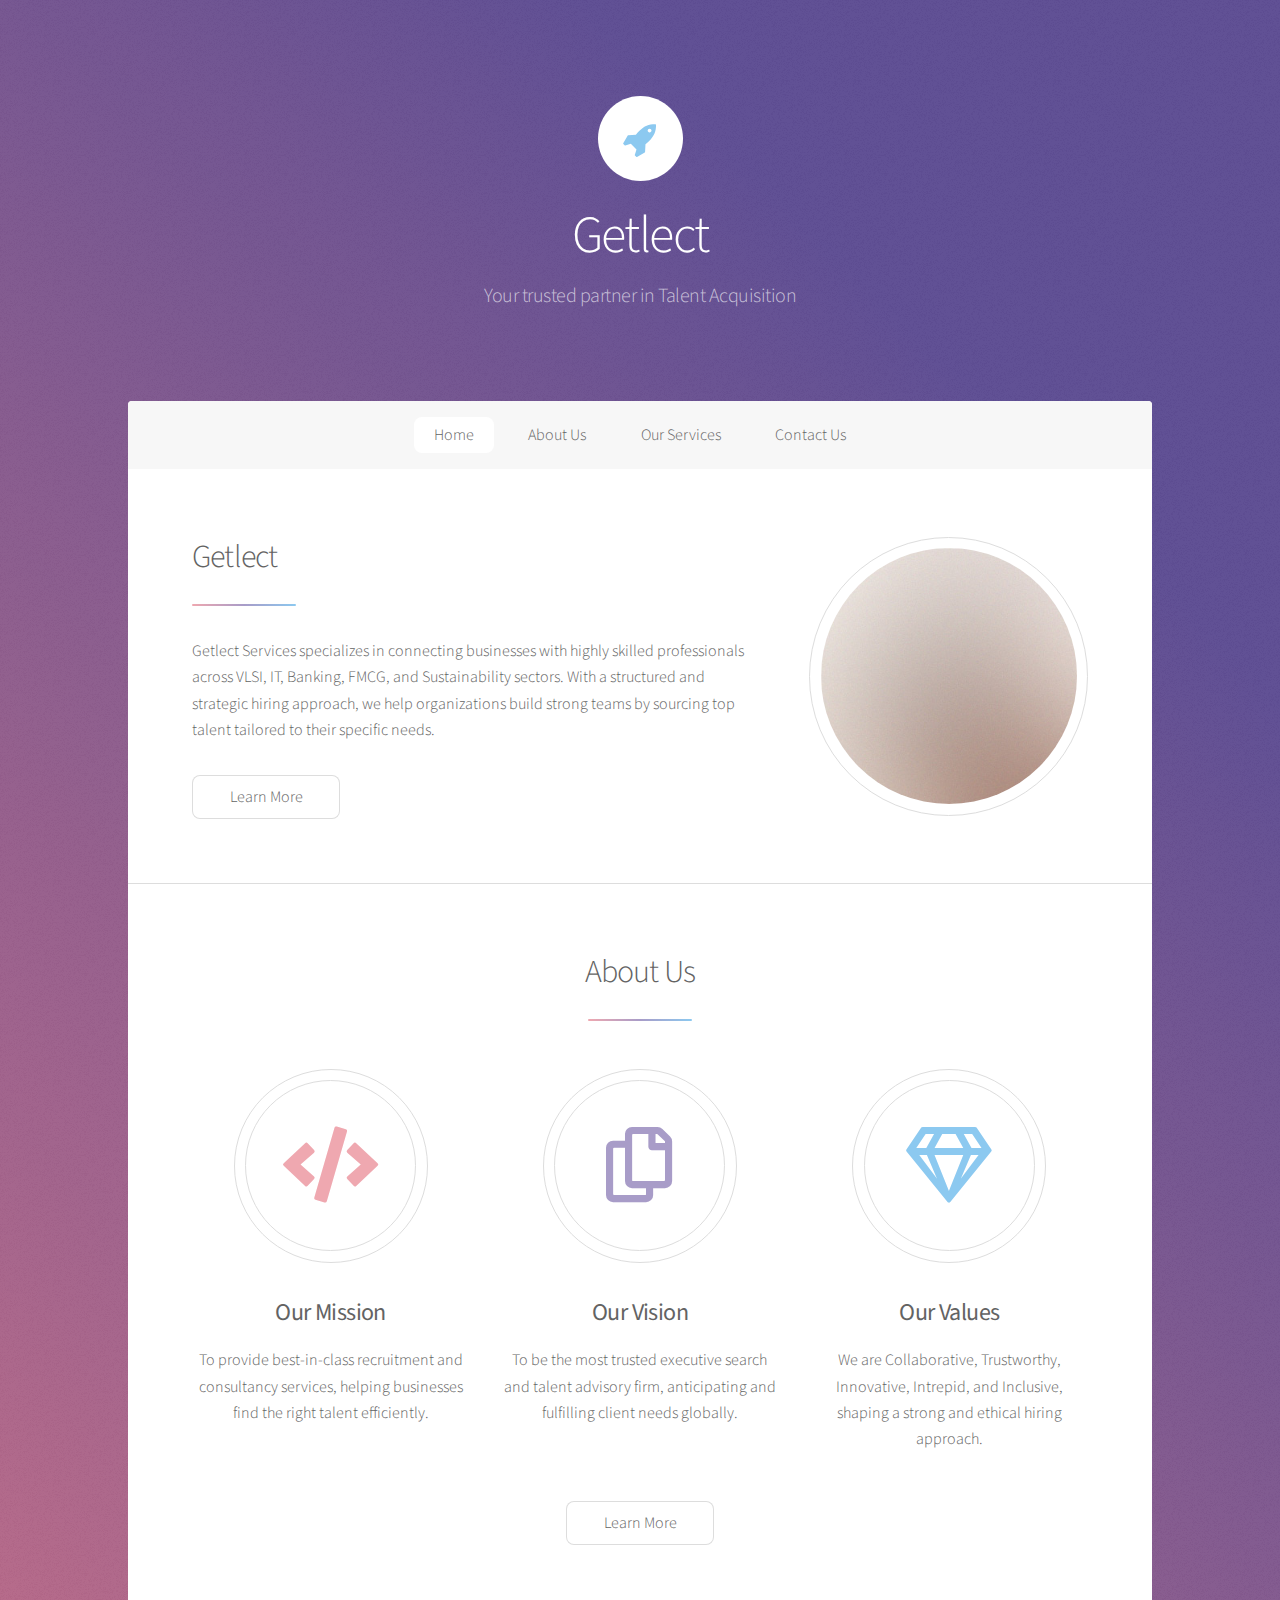
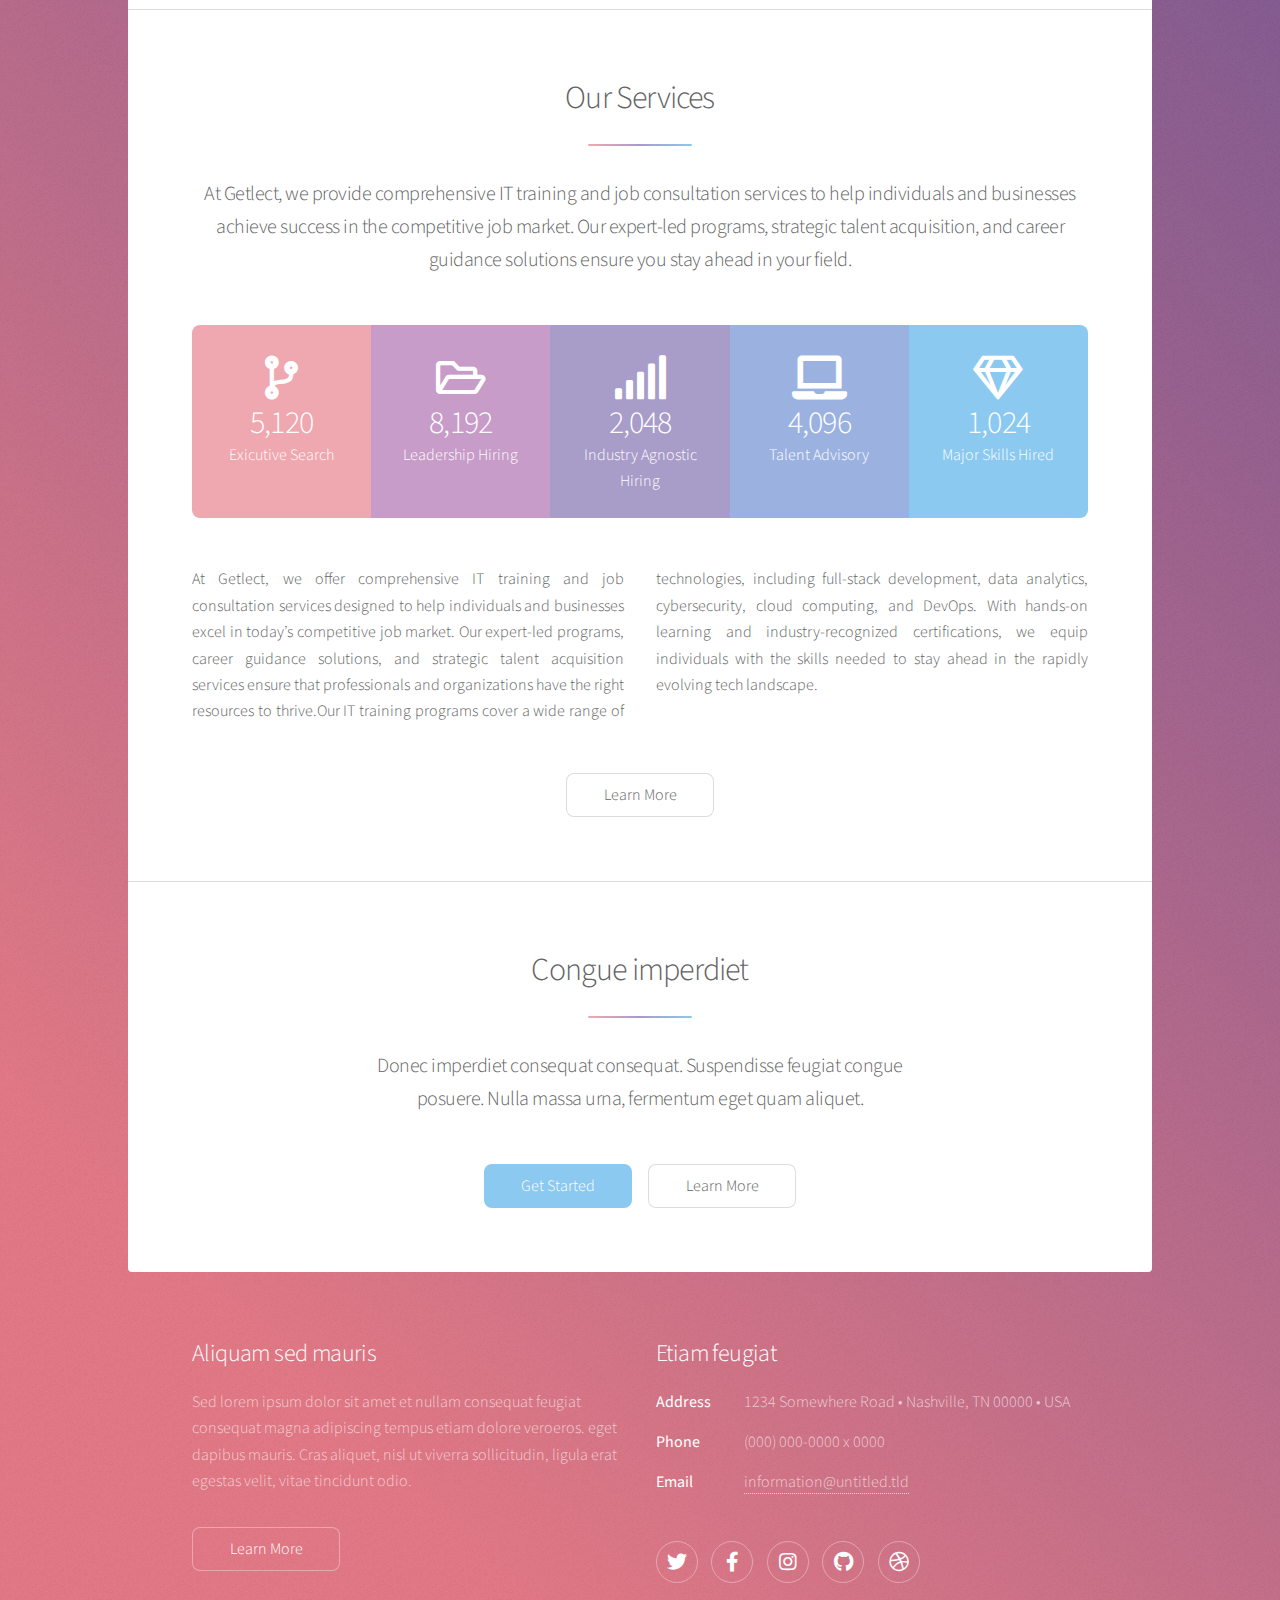
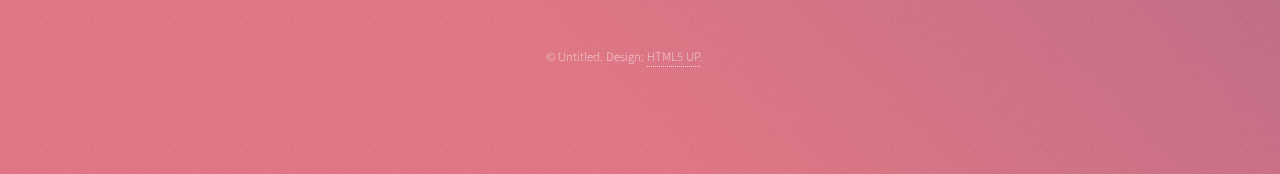
<file: index.html>
<!DOCTYPE HTML>

<html>
	<head>
		<title>Getlect</title>
		<meta charset="utf-8" />
		<meta name="viewport" content="width=device-width, initial-scale=1, user-scalable=no" />
		<link rel="stylesheet" href="assets/css/main.css" />
		<noscript><link rel="stylesheet" href="assets/css/noscript.css" /></noscript>
	</head>
	<body class="is-preload">

		<!-- Wrapper -->
			<div id="wrapper">

				<!-- Header -->
					<header id="header" class="alt">
						<span class="logo"><img src="images/logo.svg" alt="" /></span>
						<h1>Getlect</h1>
						<p>Your trusted partner in Talent Acquisition
					</header>

				<!-- Nav -->
					<nav id="nav">
						<ul>
							<li><a href="#intro" class="active">Home</a></li>
							<li><a href="#first">About Us</a></li>
							<li><a href="#second">Our Services</a></li>
							<li><a href="#cta">Contact Us</a></li>
						</ul>
					</nav>

				<!-- Main -->
					<div id="main">

						<!-- Introduction -->
							<section id="intro" class="main">
								<div class="spotlight">
									<div class="content">
										<header class="major">
											<h2>Getlect</h2>
										</header>
										<p>Getlect Services specializes in connecting businesses with highly skilled professionals across VLSI, IT, Banking, FMCG, and Sustainability sectors. With a structured and strategic hiring approach, we help organizations build strong teams by sourcing top talent tailored to their specific needs.</p>
										<ul class="actions">
											<li><a href="generic.html" class="button">Learn More</a></li>
										</ul>
									</div>
									<span class="image"><img src="images/pic01.jpg" alt="" /></span>
								</div>
							</section>

						<!-- First Section -->
							<section id="first" class="main special">
								<header class="major">
									<h2>About Us</h2>
								</header>
								<ul class="features">
									<li>
										<span class="icon solid major style1 fa-code"></span>
										<h2><b>Our Mission</b> </h2>
										<p>To provide best-in-class recruitment and consultancy services, helping businesses find the right talent efficiently.</p>
									</li>
									<li>
										<span class="icon major style3 fa-copy"></span>
										<h2><b>Our Vision</b></h2>
										<p>To be the most trusted executive search and talent advisory firm, anticipating and fulfilling client needs globally.</p>
									</li>
									<li>
										<span class="icon major style5 fa-gem"></span>
										<h2><b>Our Values</b></h2>
										<p>We are Collaborative, Trustworthy, Innovative, Intrepid, and Inclusive, shaping a strong and ethical hiring approach.</p>
									</li>
								</ul>
								<footer class="major">
									<ul class="actions special">
										<li><a href="generic.html" class="button">Learn More</a></li>
									</ul>
								</footer>
							</section>

						<!-- Second Section -->
							<section id="second" class="main special">
								<header class="major">
									<h2>Our Services</h2>
									<p>At Getlect, we provide comprehensive IT training and job consultation services to help individuals and businesses achieve success in the competitive job market. Our expert-led programs, strategic talent acquisition, and career guidance solutions ensure you stay ahead in your field.</p>
								</header>
								<ul class="statistics">
									<li class="style1">
										<span class="icon solid fa-code-branch"></span>
										<strong>5,120</strong> Exicutive Search
									</li>
									<li class="style2">
										<span class="icon fa-folder-open"></span>
										<strong>8,192</strong> Leadership Hiring
									</li>
									<li class="style3">
										<span class="icon solid fa-signal"></span>
										<strong>2,048</strong> Industry Agnostic Hiring
									</li>
									<li class="style4">
										<span class="icon solid fa-laptop"></span>
										<strong>4,096</strong> Talent Advisory
									</li>
									<li class="style5">
										<span class="icon fa-gem"></span>
										<strong>1,024</strong> Major Skills Hired
									</li>
								</ul>
								<p class="content">At Getlect, we offer comprehensive IT training and job consultation services designed to help individuals and businesses excel in today’s competitive job market. Our expert-led programs, career guidance solutions, and strategic talent acquisition services ensure that professionals and organizations have the right resources to thrive.Our IT training programs cover a wide range of technologies, including full-stack development, data analytics, cybersecurity, cloud computing, and DevOps. With hands-on learning and industry-recognized certifications, we equip individuals with the skills needed to stay ahead in the rapidly evolving tech landscape.</p>
								<footer class="major">
									<ul class="actions special">
										<li><a href="generic.html" class="button">Learn More</a></li>
									</ul>
								</footer>
							</section>

						<!-- Get Started -->
							<section id="cta" class="main special">
								<header class="major">
									<h2>Congue imperdiet</h2>
									<p>Donec imperdiet consequat consequat. Suspendisse feugiat congue<br />
									posuere. Nulla massa urna, fermentum eget quam aliquet.</p>
								</header>
								<footer class="major">
									<ul class="actions special">
										<li><a href="generic.html" class="button primary">Get Started</a></li>
										<li><a href="generic.html" class="button">Learn More</a></li>
									</ul>
								</footer>
							</section>

					</div>

				<!-- Footer -->
					<footer id="footer">
						<section>
							<h2>Aliquam sed mauris</h2>
							<p>Sed lorem ipsum dolor sit amet et nullam consequat feugiat consequat magna adipiscing tempus etiam dolore veroeros. eget dapibus mauris. Cras aliquet, nisl ut viverra sollicitudin, ligula erat egestas velit, vitae tincidunt odio.</p>
							<ul class="actions">
								<li><a href="generic.html" class="button">Learn More</a></li>
							</ul>
						</section>
						<section>
							<h2>Etiam feugiat</h2>
							<dl class="alt">
								<dt>Address</dt>
								<dd>1234 Somewhere Road &bull; Nashville, TN 00000 &bull; USA</dd>
								<dt>Phone</dt>
								<dd>(000) 000-0000 x 0000</dd>
								<dt>Email</dt>
								<dd><a href="#">information@untitled.tld</a></dd>
							</dl>
							<ul class="icons">
								<li><a href="#" class="icon brands fa-twitter alt"><span class="label">Twitter</span></a></li>
								<li><a href="#" class="icon brands fa-facebook-f alt"><span class="label">Facebook</span></a></li>
								<li><a href="#" class="icon brands fa-instagram alt"><span class="label">Instagram</span></a></li>
								<li><a href="#" class="icon brands fa-github alt"><span class="label">GitHub</span></a></li>
								<li><a href="#" class="icon brands fa-dribbble alt"><span class="label">Dribbble</span></a></li>
							</ul>
						</section>
						<p class="copyright">&copy; Untitled. Design: <a href="https://html5up.net">HTML5 UP</a>.</p>
					</footer>

			</div>

		<!-- Scripts -->
			<script src="assets/js/jquery.min.js"></script>
			<script src="assets/js/jquery.scrollex.min.js"></script>
			<script src="assets/js/jquery.scrolly.min.js"></script>
			<script src="assets/js/browser.min.js"></script>
			<script src="assets/js/breakpoints.min.js"></script>
			<script src="assets/js/util.js"></script>
			<script src="assets/js/main.js"></script>

	</body>
</html>
</file>
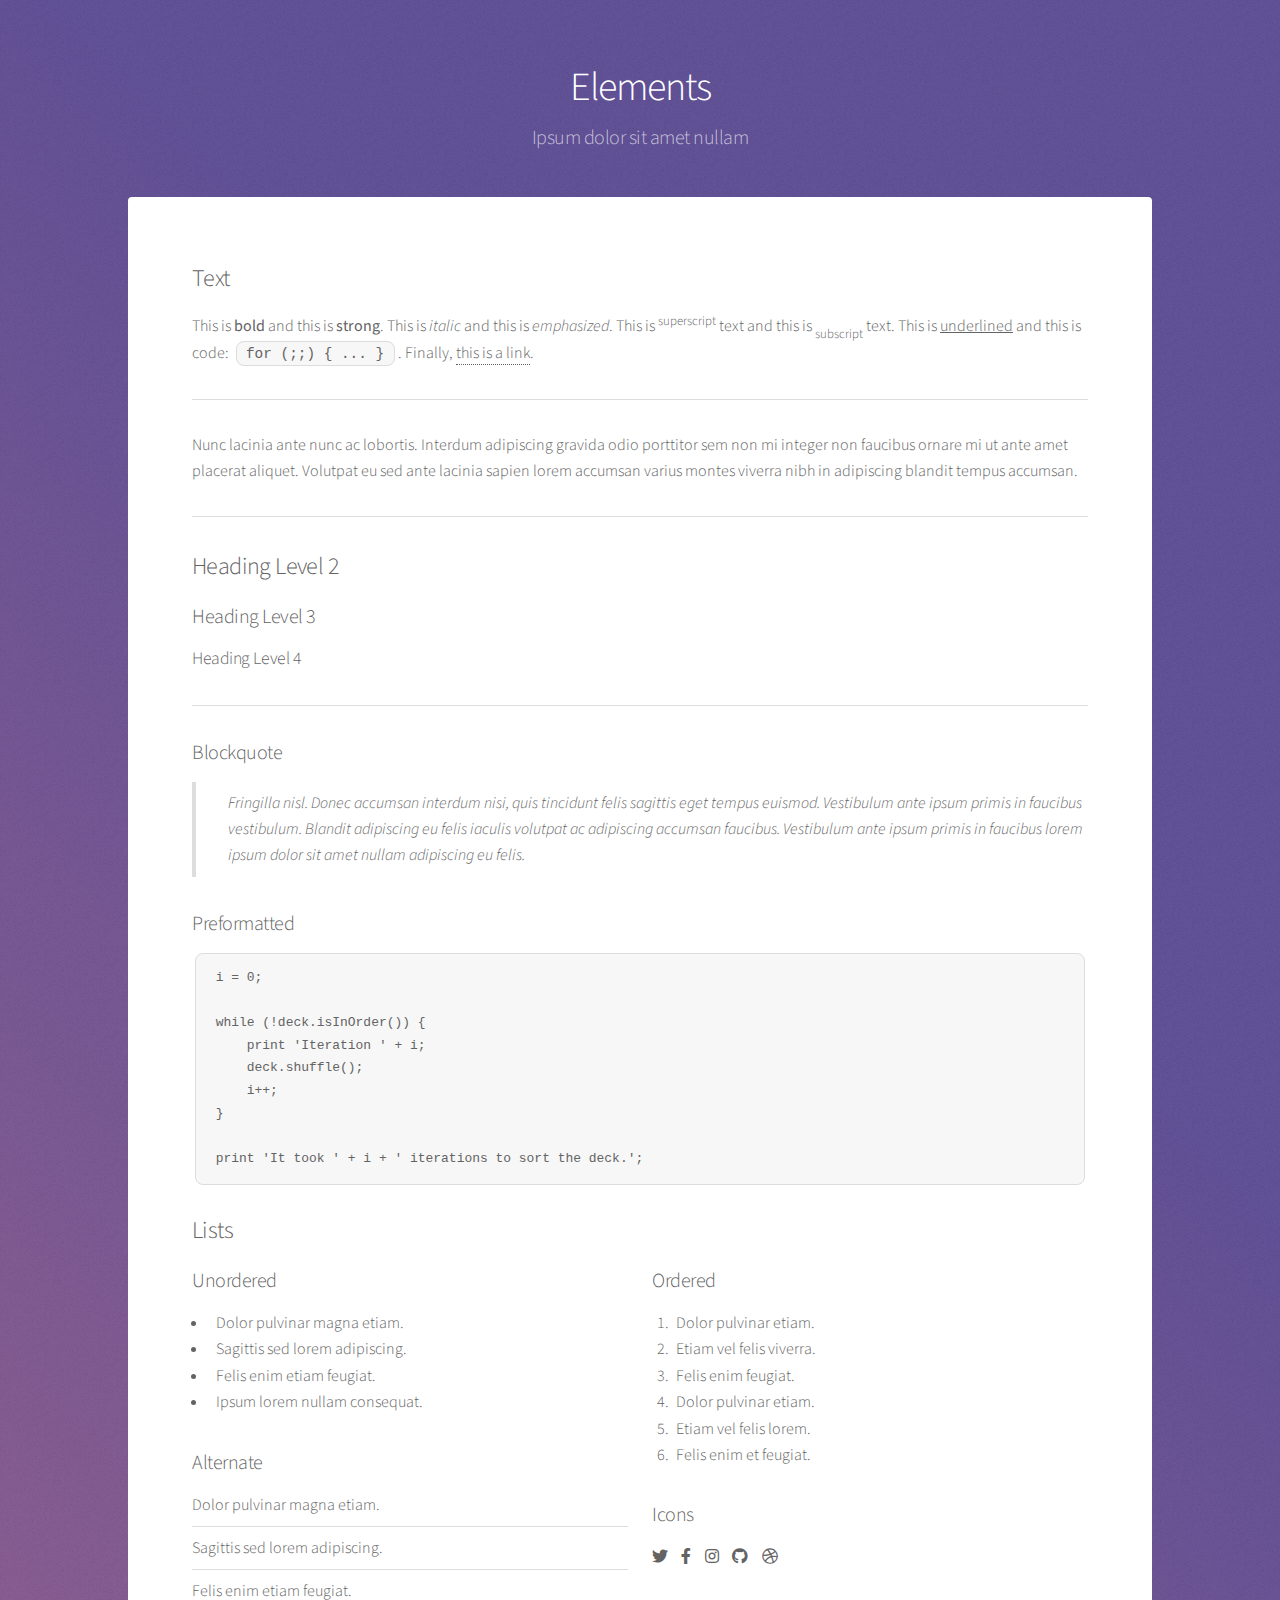
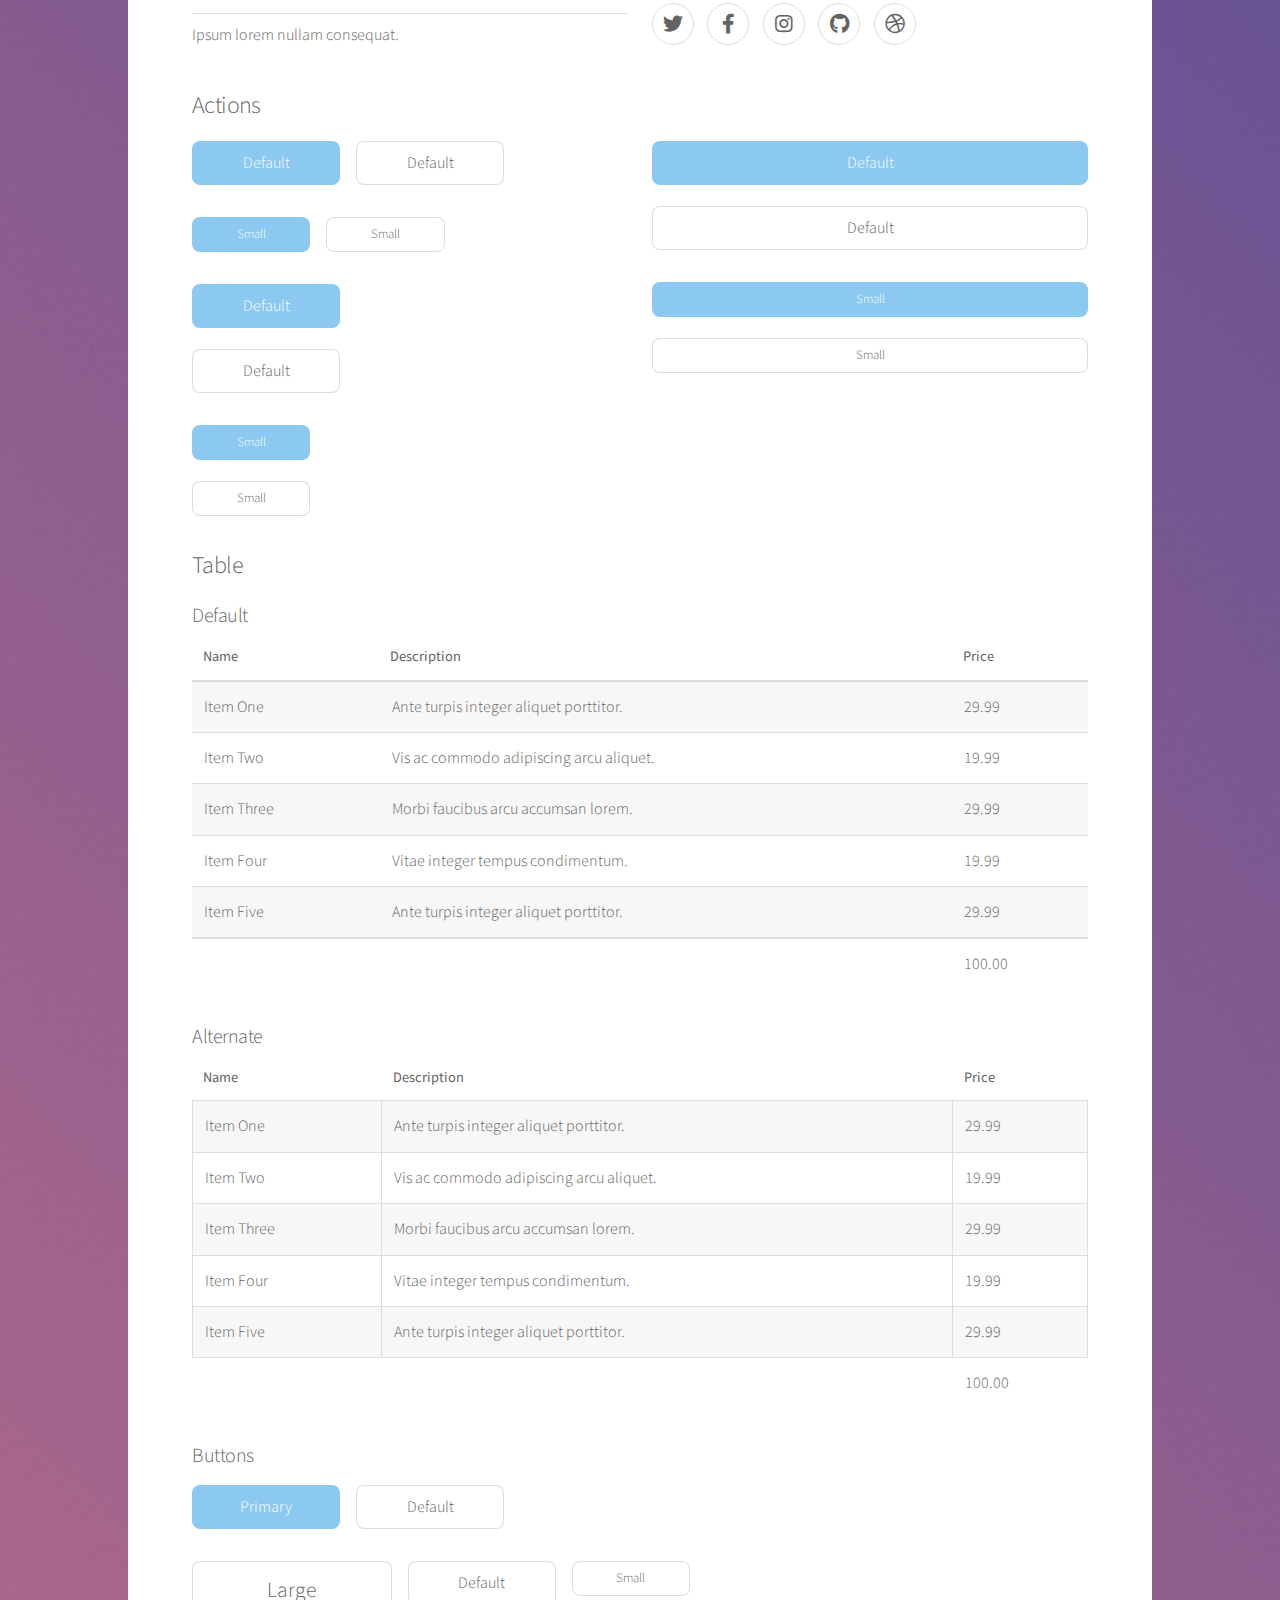
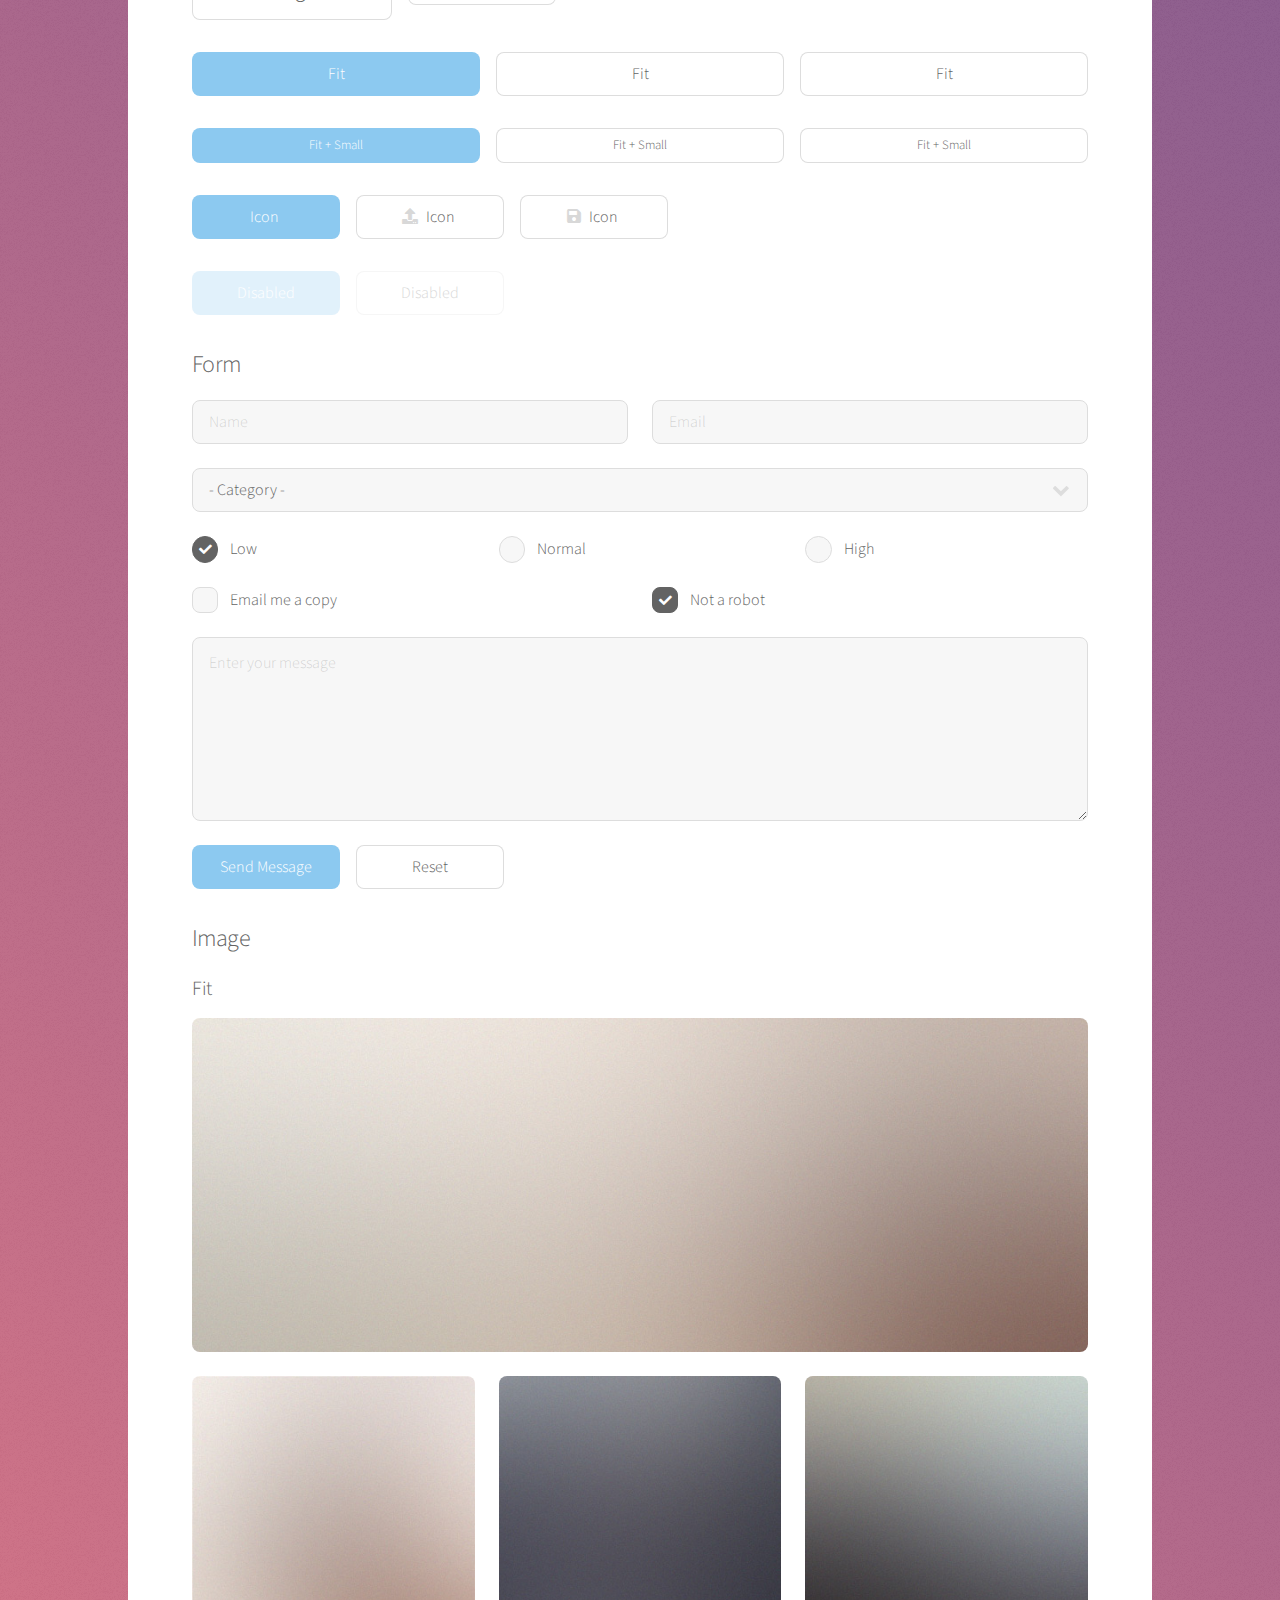
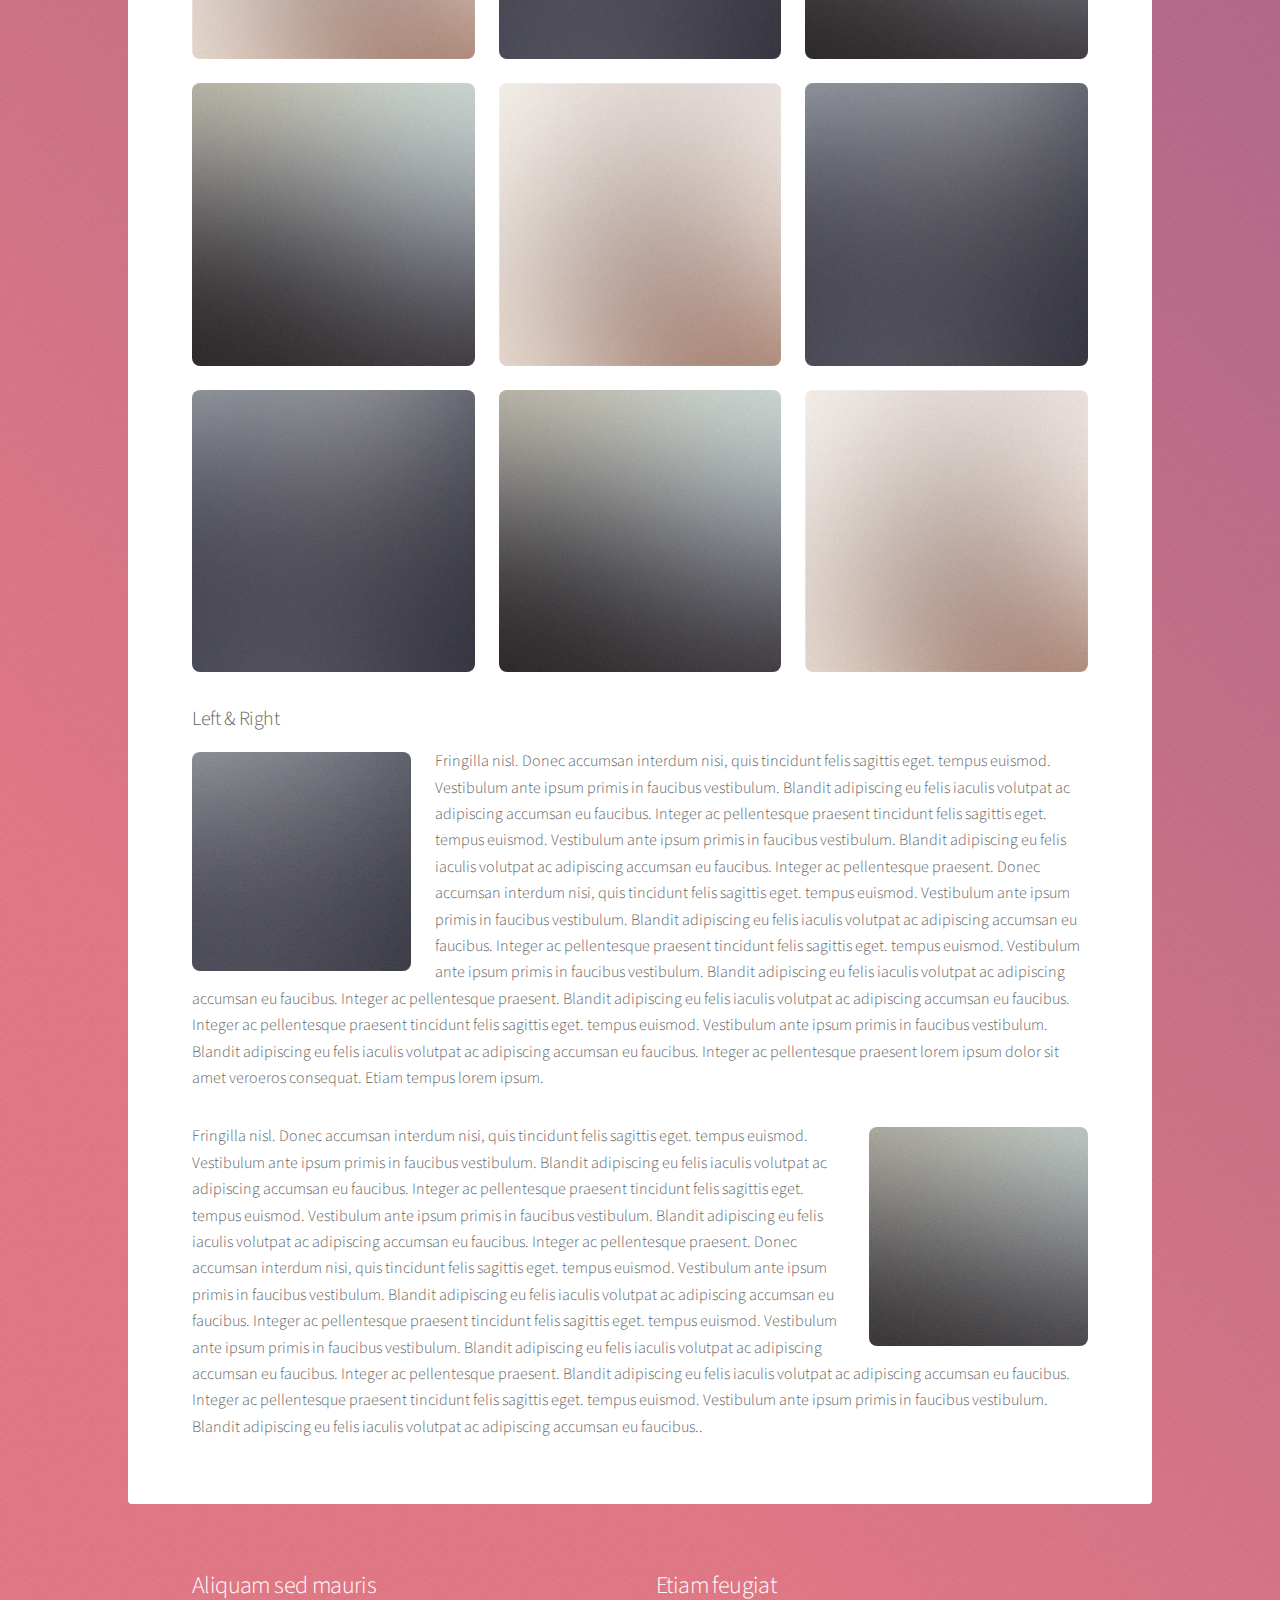
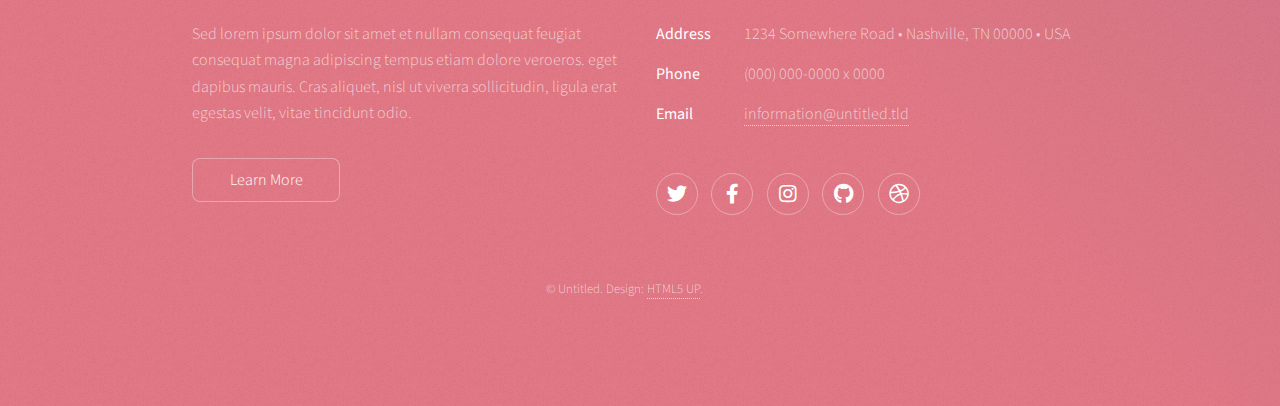
<file: elements.html>
<!DOCTYPE HTML>
<!--
	Stellar by HTML5 UP
	html5up.net | @ajlkn
	Free for personal and commercial use under the CCA 3.0 license (html5up.net/license)
-->
<html>
	<head>
		<title>Getlect</title>
		<meta charset="utf-8" />
		<meta name="viewport" content="width=device-width, initial-scale=1, user-scalable=no" />
		<link rel="stylesheet" href="assets/css/main.css" />
		<noscript><link rel="stylesheet" href="assets/css/noscript.css" /></noscript>
	</head>
	<body class="is-preload">

		<!-- Wrapper -->
			<div id="wrapper">

				<!-- Header -->
					<header id="header">
						<h1>Elements</h1>
						<p>Ipsum dolor sit amet nullam</p>
					</header>

				<!-- Main -->
					<div id="main">

						<!-- Content -->
							<section id="content" class="main">

								<!-- Text -->
									<section>
										<h2>Text</h2>
										<p>This is <b>bold</b> and this is <strong>strong</strong>. This is <i>italic</i> and this is <em>emphasized</em>.
										This is <sup>superscript</sup> text and this is <sub>subscript</sub> text.
										This is <u>underlined</u> and this is code: <code>for (;;) { ... }</code>. Finally, <a href="#">this is a link</a>.</p>
										<hr />
										<p>Nunc lacinia ante nunc ac lobortis. Interdum adipiscing gravida odio porttitor sem non mi integer non faucibus ornare mi ut ante amet placerat aliquet. Volutpat eu sed ante lacinia sapien lorem accumsan varius montes viverra nibh in adipiscing blandit tempus accumsan.</p>
										<hr />
										<h2>Heading Level 2</h2>
										<h3>Heading Level 3</h3>
										<h4>Heading Level 4</h4>
										<hr />
										<h3>Blockquote</h3>
										<blockquote>Fringilla nisl. Donec accumsan interdum nisi, quis tincidunt felis sagittis eget tempus euismod. Vestibulum ante ipsum primis in faucibus vestibulum. Blandit adipiscing eu felis iaculis volutpat ac adipiscing accumsan faucibus. Vestibulum ante ipsum primis in faucibus lorem ipsum dolor sit amet nullam adipiscing eu felis.</blockquote>
										<h3>Preformatted</h3>
										<pre><code>i = 0;

while (!deck.isInOrder()) {
    print 'Iteration ' + i;
    deck.shuffle();
    i++;
}

print 'It took ' + i + ' iterations to sort the deck.';</code></pre>
									</section>

								<!-- Lists -->
									<section>
										<h2>Lists</h2>
										<div class="row">
											<div class="col-6 col-12-medium">
												<h3>Unordered</h3>
												<ul>
													<li>Dolor pulvinar magna etiam.</li>
													<li>Sagittis sed lorem adipiscing.</li>
													<li>Felis enim etiam feugiat.</li>
													<li>Ipsum lorem nullam consequat.</li>
												</ul>
												<h3>Alternate</h3>
												<ul class="alt">
													<li>Dolor pulvinar magna etiam.</li>
													<li>Sagittis sed lorem adipiscing.</li>
													<li>Felis enim etiam feugiat.</li>
													<li>Ipsum lorem nullam consequat.</li>
												</ul>
											</div>
											<div class="col-6 col-12-medium">
												<h3>Ordered</h3>
												<ol>
													<li>Dolor pulvinar etiam.</li>
													<li>Etiam vel felis viverra.</li>
													<li>Felis enim feugiat.</li>
													<li>Dolor pulvinar etiam.</li>
													<li>Etiam vel felis lorem.</li>
													<li>Felis enim et feugiat.</li>
												</ol>
												<h3>Icons</h3>
												<ul class="icons">
													<li><a href="#" class="icon brands fa-twitter"><span class="label">Twitter</span></a></li>
													<li><a href="#" class="icon brands fa-facebook-f"><span class="label">Facebook</span></a></li>
													<li><a href="#" class="icon brands fa-instagram"><span class="label">Instagram</span></a></li>
													<li><a href="#" class="icon brands fa-github"><span class="label">GitHub</span></a></li>
													<li><a href="#" class="icon brands fa-dribbble"><span class="label">Dribbble</span></a></li>
												</ul>
												<ul class="icons">
													<li><a href="#" class="icon brands alt fa-twitter"><span class="label">Twitter</span></a></li>
													<li><a href="#" class="icon brands alt fa-facebook-f"><span class="label">Facebook</span></a></li>
													<li><a href="#" class="icon brands alt fa-instagram"><span class="label">Instagram</span></a></li>
													<li><a href="#" class="icon brands alt fa-github"><span class="label">GitHub</span></a></li>
													<li><a href="#" class="icon brands alt fa-dribbble"><span class="label">Dribbble</span></a></li>
												</ul>
											</div>
										</div>
										<h2>Actions</h2>
										<div class="row">
											<div class="col-6 col-12-medium">
												<ul class="actions">
													<li><a href="#" class="button primary">Default</a></li>
													<li><a href="#" class="button">Default</a></li>
												</ul>
												<ul class="actions small">
													<li><a href="#" class="button primary small">Small</a></li>
													<li><a href="#" class="button small">Small</a></li>
												</ul>
												<ul class="actions stacked">
													<li><a href="#" class="button primary">Default</a></li>
													<li><a href="#" class="button">Default</a></li>
												</ul>
												<ul class="actions stacked">
													<li><a href="#" class="button primary small">Small</a></li>
													<li><a href="#" class="button small">Small</a></li>
												</ul>
											</div>
											<div class="col-6 col-12-medium">
												<ul class="actions stacked">
													<li><a href="#" class="button primary fit">Default</a></li>
													<li><a href="#" class="button fit">Default</a></li>
												</ul>
												<ul class="actions stacked">
													<li><a href="#" class="button primary small fit">Small</a></li>
													<li><a href="#" class="button small fit">Small</a></li>
												</ul>
											</div>
										</div>
									</section>

								<!-- Table -->
									<section>
										<h2>Table</h2>
										<h3>Default</h3>
										<div class="table-wrapper">
											<table>
												<thead>
													<tr>
														<th>Name</th>
														<th>Description</th>
														<th>Price</th>
													</tr>
												</thead>
												<tbody>
													<tr>
														<td>Item One</td>
														<td>Ante turpis integer aliquet porttitor.</td>
														<td>29.99</td>
													</tr>
													<tr>
														<td>Item Two</td>
														<td>Vis ac commodo adipiscing arcu aliquet.</td>
														<td>19.99</td>
													</tr>
													<tr>
														<td>Item Three</td>
														<td> Morbi faucibus arcu accumsan lorem.</td>
														<td>29.99</td>
													</tr>
													<tr>
														<td>Item Four</td>
														<td>Vitae integer tempus condimentum.</td>
														<td>19.99</td>
													</tr>
													<tr>
														<td>Item Five</td>
														<td>Ante turpis integer aliquet porttitor.</td>
														<td>29.99</td>
													</tr>
												</tbody>
												<tfoot>
													<tr>
														<td colspan="2"></td>
														<td>100.00</td>
													</tr>
												</tfoot>
											</table>
										</div>

										<h3>Alternate</h3>
										<div class="table-wrapper">
											<table class="alt">
												<thead>
													<tr>
														<th>Name</th>
														<th>Description</th>
														<th>Price</th>
													</tr>
												</thead>
												<tbody>
													<tr>
														<td>Item One</td>
														<td>Ante turpis integer aliquet porttitor.</td>
														<td>29.99</td>
													</tr>
													<tr>
														<td>Item Two</td>
														<td>Vis ac commodo adipiscing arcu aliquet.</td>
														<td>19.99</td>
													</tr>
													<tr>
														<td>Item Three</td>
														<td> Morbi faucibus arcu accumsan lorem.</td>
														<td>29.99</td>
													</tr>
													<tr>
														<td>Item Four</td>
														<td>Vitae integer tempus condimentum.</td>
														<td>19.99</td>
													</tr>
													<tr>
														<td>Item Five</td>
														<td>Ante turpis integer aliquet porttitor.</td>
														<td>29.99</td>
													</tr>
												</tbody>
												<tfoot>
													<tr>
														<td colspan="2"></td>
														<td>100.00</td>
													</tr>
												</tfoot>
											</table>
										</div>
									</section>

								<!-- Buttons -->
									<section>
										<h3>Buttons</h3>
										<ul class="actions">
											<li><a href="#" class="button primary">Primary</a></li>
											<li><a href="#" class="button">Default</a></li>
										</ul>
										<ul class="actions">
											<li><a href="#" class="button large">Large</a></li>
											<li><a href="#" class="button">Default</a></li>
											<li><a href="#" class="button small">Small</a></li>
										</ul>
										<ul class="actions fit">
											<li><a href="#" class="button primary fit">Fit</a></li>
											<li><a href="#" class="button fit">Fit</a></li>
											<li><a href="#" class="button fit">Fit</a></li>
										</ul>
										<ul class="actions fit small">
											<li><a href="#" class="button primary fit small">Fit + Small</a></li>
											<li><a href="#" class="button fit small">Fit + Small</a></li>
											<li><a href="#" class="button fit small">Fit + Small</a></li>
										</ul>
										<ul class="actions">
											<li><a href="#" class="button primary icon solidfa-download">Icon</a></li>
											<li><a href="#" class="button icon solid fa-upload">Icon</a></li>
											<li><a href="#" class="button icon solid fa-save">Icon</a></li>
										</ul>
										<ul class="actions">
											<li><span class="button primary disabled">Disabled</span></li>
											<li><span class="button disabled">Disabled</span></li>
										</ul>
									</section>

								<!-- Form -->
									<section>
										<h2>Form</h2>
										<form method="post" action="#">
											<div class="row gtr-uniform">
												<div class="col-6 col-12-xsmall">
													<input type="text" name="demo-name" id="demo-name" value="" placeholder="Name" />
												</div>
												<div class="col-6 col-12-xsmall">
													<input type="email" name="demo-email" id="demo-email" value="" placeholder="Email" />
												</div>
												<div class="col-12">
													<select name="demo-category" id="demo-category">
														<option value="">- Category -</option>
														<option value="1">Manufacturing</option>
														<option value="1">Shipping</option>
														<option value="1">Administration</option>
														<option value="1">Human Resources</option>
													</select>
												</div>
												<div class="col-4 col-12-small">
													<input type="radio" id="demo-priority-low" name="demo-priority" checked>
													<label for="demo-priority-low">Low</label>
												</div>
												<div class="col-4 col-12-small">
													<input type="radio" id="demo-priority-normal" name="demo-priority">
													<label for="demo-priority-normal">Normal</label>
												</div>
												<div class="col-4 col-12-small">
													<input type="radio" id="demo-priority-high" name="demo-priority">
													<label for="demo-priority-high">High</label>
												</div>
												<div class="col-6 col-12-small">
													<input type="checkbox" id="demo-copy" name="demo-copy">
													<label for="demo-copy">Email me a copy</label>
												</div>
												<div class="col-6 col-12-small">
													<input type="checkbox" id="demo-human" name="demo-human" checked>
													<label for="demo-human">Not a robot</label>
												</div>
												<div class="col-12">
													<textarea name="demo-message" id="demo-message" placeholder="Enter your message" rows="6"></textarea>
												</div>
												<div class="col-12">
													<ul class="actions">
														<li><input type="submit" value="Send Message" class="primary" /></li>
														<li><input type="reset" value="Reset" /></li>
													</ul>
												</div>
											</div>
										</form>
									</section>

								<!-- Image -->
									<section>
										<h2>Image</h2>
										<h3>Fit</h3>
										<div class="box alt">
											<div class="row gtr-uniform">
												<div class="col-12"><span class="image fit"><img src="images/pic04.jpg" alt="" /></span></div>
												<div class="col-4"><span class="image fit"><img src="images/pic01.jpg" alt="" /></span></div>
												<div class="col-4"><span class="image fit"><img src="images/pic02.jpg" alt="" /></span></div>
												<div class="col-4"><span class="image fit"><img src="images/pic03.jpg" alt="" /></span></div>
												<div class="col-4"><span class="image fit"><img src="images/pic03.jpg" alt="" /></span></div>
												<div class="col-4"><span class="image fit"><img src="images/pic01.jpg" alt="" /></span></div>
												<div class="col-4"><span class="image fit"><img src="images/pic02.jpg" alt="" /></span></div>
												<div class="col-4"><span class="image fit"><img src="images/pic02.jpg" alt="" /></span></div>
												<div class="col-4"><span class="image fit"><img src="images/pic03.jpg" alt="" /></span></div>
												<div class="col-4"><span class="image fit"><img src="images/pic01.jpg" alt="" /></span></div>
											</div>
										</div>
										<h3>Left &amp; Right</h3>
										<p><span class="image left"><img src="images/pic05.jpg" alt="" /></span>Fringilla nisl. Donec accumsan interdum nisi, quis tincidunt felis sagittis eget. tempus euismod. Vestibulum ante ipsum primis in faucibus vestibulum. Blandit adipiscing eu felis iaculis volutpat ac adipiscing accumsan eu faucibus. Integer ac pellentesque praesent tincidunt felis sagittis eget. tempus euismod. Vestibulum ante ipsum primis in faucibus vestibulum. Blandit adipiscing eu felis iaculis volutpat ac adipiscing accumsan eu faucibus. Integer ac pellentesque praesent. Donec accumsan interdum nisi, quis tincidunt felis sagittis eget. tempus euismod. Vestibulum ante ipsum primis in faucibus vestibulum. Blandit adipiscing eu felis iaculis volutpat ac adipiscing accumsan eu faucibus. Integer ac pellentesque praesent tincidunt felis sagittis eget. tempus euismod. Vestibulum ante ipsum primis in faucibus vestibulum. Blandit adipiscing eu felis iaculis volutpat ac adipiscing accumsan eu faucibus. Integer ac pellentesque praesent. Blandit adipiscing eu felis iaculis volutpat ac adipiscing accumsan eu faucibus. Integer ac pellentesque praesent tincidunt felis sagittis eget. tempus euismod. Vestibulum ante ipsum primis in faucibus vestibulum. Blandit adipiscing eu felis iaculis volutpat ac adipiscing accumsan eu faucibus. Integer ac pellentesque praesent lorem ipsum dolor sit amet veroeros consequat. Etiam tempus lorem ipsum.</p>
										<p><span class="image right"><img src="images/pic06.jpg" alt="" /></span>Fringilla nisl. Donec accumsan interdum nisi, quis tincidunt felis sagittis eget. tempus euismod. Vestibulum ante ipsum primis in faucibus vestibulum. Blandit adipiscing eu felis iaculis volutpat ac adipiscing accumsan eu faucibus. Integer ac pellentesque praesent tincidunt felis sagittis eget. tempus euismod. Vestibulum ante ipsum primis in faucibus vestibulum. Blandit adipiscing eu felis iaculis volutpat ac adipiscing accumsan eu faucibus. Integer ac pellentesque praesent. Donec accumsan interdum nisi, quis tincidunt felis sagittis eget. tempus euismod. Vestibulum ante ipsum primis in faucibus vestibulum. Blandit adipiscing eu felis iaculis volutpat ac adipiscing accumsan eu faucibus. Integer ac pellentesque praesent tincidunt felis sagittis eget. tempus euismod. Vestibulum ante ipsum primis in faucibus vestibulum. Blandit adipiscing eu felis iaculis volutpat ac adipiscing accumsan eu faucibus. Integer ac pellentesque praesent. Blandit adipiscing eu felis iaculis volutpat ac adipiscing accumsan eu faucibus. Integer ac pellentesque praesent tincidunt felis sagittis eget. tempus euismod. Vestibulum ante ipsum primis in faucibus vestibulum. Blandit adipiscing eu felis iaculis volutpat ac adipiscing accumsan eu faucibus..</p>
									</section>

							</section>

					</div>

				<!-- Footer -->
					<footer id="footer">
						<section>
							<h2>Aliquam sed mauris</h2>
							<p>Sed lorem ipsum dolor sit amet et nullam consequat feugiat consequat magna adipiscing tempus etiam dolore veroeros. eget dapibus mauris. Cras aliquet, nisl ut viverra sollicitudin, ligula erat egestas velit, vitae tincidunt odio.</p>
							<ul class="actions">
								<li><a href="#" class="button">Learn More</a></li>
							</ul>
						</section>
						<section>
							<h2>Etiam feugiat</h2>
							<dl class="alt">
								<dt>Address</dt>
								<dd>1234 Somewhere Road &bull; Nashville, TN 00000 &bull; USA</dd>
								<dt>Phone</dt>
								<dd>(000) 000-0000 x 0000</dd>
								<dt>Email</dt>
								<dd><a href="#">information@untitled.tld</a></dd>
							</dl>
							<ul class="icons">
								<li><a href="#" class="icon brands fa-twitter alt"><span class="label">Twitter</span></a></li>
								<li><a href="#" class="icon brands fa-facebook-f alt"><span class="label">Facebook</span></a></li>
								<li><a href="#" class="icon brands fa-instagram alt"><span class="label">Instagram</span></a></li>
								<li><a href="#" class="icon brands fa-github alt"><span class="label">GitHub</span></a></li>
								<li><a href="#" class="icon brands fa-dribbble alt"><span class="label">Dribbble</span></a></li>
							</ul>
						</section>
						<p class="copyright">&copy; Untitled. Design: <a href="https://html5up.net">HTML5 UP</a>.</p>
					</footer>

			</div>

		<!-- Scripts -->
			<script src="assets/js/jquery.min.js"></script>
			<script src="assets/js/jquery.scrollex.min.js"></script>
			<script src="assets/js/jquery.scrolly.min.js"></script>
			<script src="assets/js/browser.min.js"></script>
			<script src="assets/js/breakpoints.min.js"></script>
			<script src="assets/js/util.js"></script>
			<script src="assets/js/main.js"></script>

	</body>
</html>
</file>
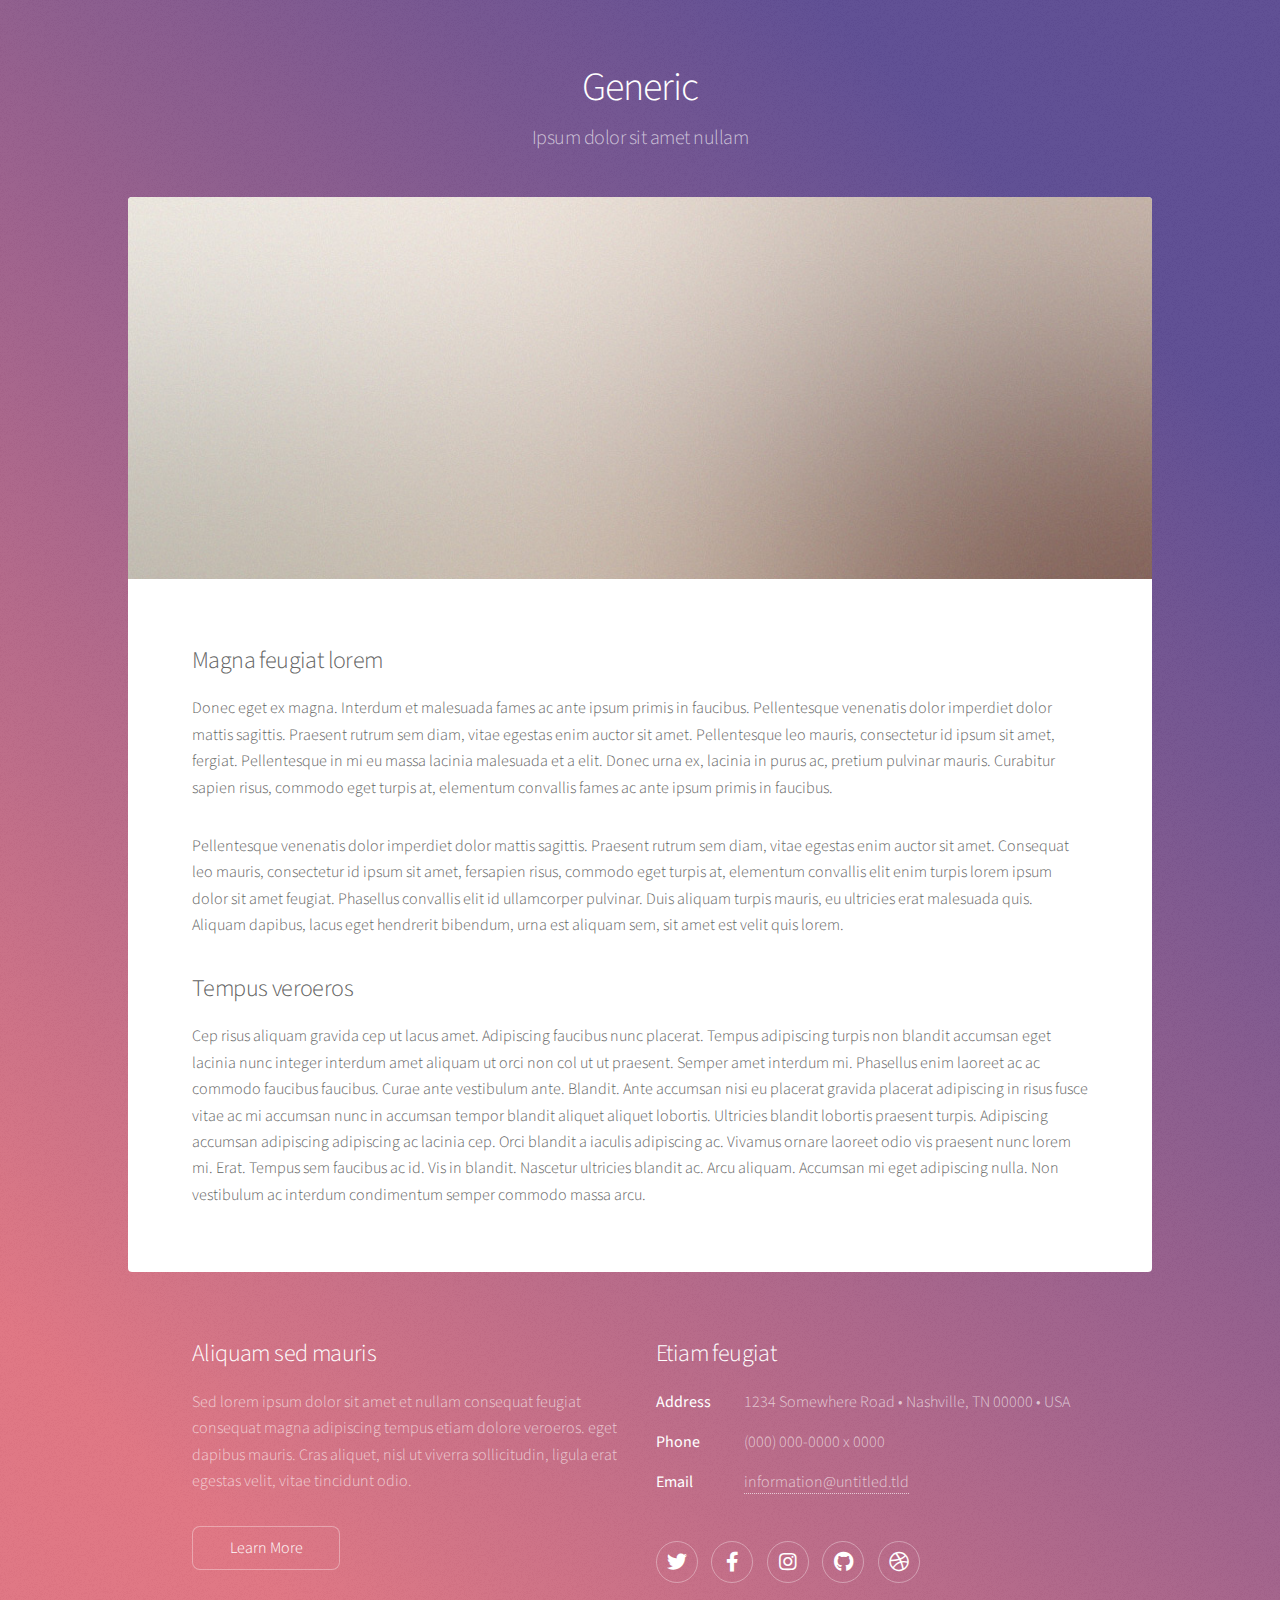
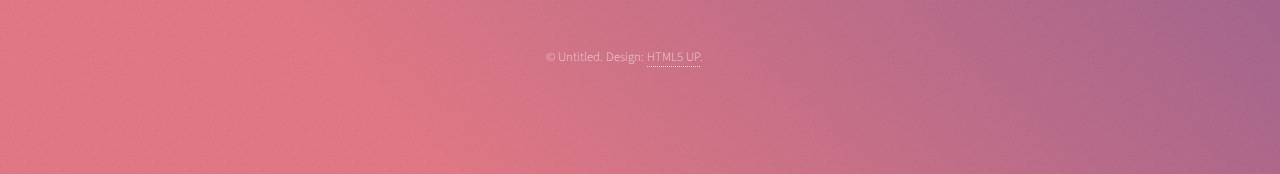
<file: generic.html>
<!DOCTYPE HTML>
<!--
	Stellar by HTML5 UP
	html5up.net | @ajlkn
	Free for personal and commercial use under the CCA 3.0 license (html5up.net/license)
-->
<html>
	<head>
		<title>Generic - Stellar by HTML5 UP</title>
		<meta charset="utf-8" />
		<meta name="viewport" content="width=device-width, initial-scale=1, user-scalable=no" />
		<link rel="stylesheet" href="assets/css/main.css" />
		<noscript><link rel="stylesheet" href="assets/css/noscript.css" /></noscript>
	</head>
	<body class="is-preload">

		<!-- Wrapper -->
			<div id="wrapper">

				<!-- Header -->
					<header id="header">
						<h1>Generic</h1>
						<p>Ipsum dolor sit amet nullam</p>
					</header>

				<!-- Main -->
					<div id="main">

						<!-- Content -->
							<section id="content" class="main">
								<span class="image main"><img src="images/pic04.jpg" alt="" /></span>
								<h2>Magna feugiat lorem</h2>
								<p>Donec eget ex magna. Interdum et malesuada fames ac ante ipsum primis in faucibus. Pellentesque venenatis dolor imperdiet dolor mattis sagittis. Praesent rutrum sem diam, vitae egestas enim auctor sit amet. Pellentesque leo mauris, consectetur id ipsum sit amet, fergiat. Pellentesque in mi eu massa lacinia malesuada et a elit. Donec urna ex, lacinia in purus ac, pretium pulvinar mauris. Curabitur sapien risus, commodo eget turpis at, elementum convallis fames ac ante ipsum primis in faucibus.</p>
								<p>Pellentesque venenatis dolor imperdiet dolor mattis sagittis. Praesent rutrum sem diam, vitae egestas enim auctor sit amet. Consequat leo mauris, consectetur id ipsum sit amet, fersapien risus, commodo eget turpis at, elementum convallis elit enim turpis lorem ipsum dolor sit amet feugiat. Phasellus convallis elit id ullamcorper pulvinar. Duis aliquam turpis mauris, eu ultricies erat malesuada quis. Aliquam dapibus, lacus eget hendrerit bibendum, urna est aliquam sem, sit amet est velit quis lorem.</p>
								<h2>Tempus veroeros</h2>
								<p>Cep risus aliquam gravida cep ut lacus amet. Adipiscing faucibus nunc placerat. Tempus adipiscing turpis non blandit accumsan eget lacinia nunc integer interdum amet aliquam ut orci non col ut ut praesent. Semper amet interdum mi. Phasellus enim laoreet ac ac commodo faucibus faucibus. Curae ante vestibulum ante. Blandit. Ante accumsan nisi eu placerat gravida placerat adipiscing in risus fusce vitae ac mi accumsan nunc in accumsan tempor blandit aliquet aliquet lobortis. Ultricies blandit lobortis praesent turpis. Adipiscing accumsan adipiscing adipiscing ac lacinia cep. Orci blandit a iaculis adipiscing ac. Vivamus ornare laoreet odio vis praesent nunc lorem mi. Erat. Tempus sem faucibus ac id. Vis in blandit. Nascetur ultricies blandit ac. Arcu aliquam. Accumsan mi eget adipiscing nulla. Non vestibulum ac interdum condimentum semper commodo massa arcu.</p>
							</section>

					</div>

				<!-- Footer -->
					<footer id="footer">
						<section>
							<h2>Aliquam sed mauris</h2>
							<p>Sed lorem ipsum dolor sit amet et nullam consequat feugiat consequat magna adipiscing tempus etiam dolore veroeros. eget dapibus mauris. Cras aliquet, nisl ut viverra sollicitudin, ligula erat egestas velit, vitae tincidunt odio.</p>
							<ul class="actions">
								<li><a href="#" class="button">Learn More</a></li>
							</ul>
						</section>
						<section>
							<h2>Etiam feugiat</h2>
							<dl class="alt">
								<dt>Address</dt>
								<dd>1234 Somewhere Road &bull; Nashville, TN 00000 &bull; USA</dd>
								<dt>Phone</dt>
								<dd>(000) 000-0000 x 0000</dd>
								<dt>Email</dt>
								<dd><a href="#">information@untitled.tld</a></dd>
							</dl>
							<ul class="icons">
								<li><a href="#" class="icon brands fa-twitter alt"><span class="label">Twitter</span></a></li>
								<li><a href="#" class="icon brands fa-facebook-f alt"><span class="label">Facebook</span></a></li>
								<li><a href="#" class="icon brands fa-instagram alt"><span class="label">Instagram</span></a></li>
								<li><a href="#" class="icon brands fa-github alt"><span class="label">GitHub</span></a></li>
								<li><a href="#" class="icon brands fa-dribbble alt"><span class="label">Dribbble</span></a></li>
							</ul>
						</section>
						<p class="copyright">&copy; Untitled. Design: <a href="https://html5up.net">HTML5 UP</a>.</p>
					</footer>

			</div>

		<!-- Scripts -->
			<script src="assets/js/jquery.min.js"></script>
			<script src="assets/js/jquery.scrollex.min.js"></script>
			<script src="assets/js/jquery.scrolly.min.js"></script>
			<script src="assets/js/browser.min.js"></script>
			<script src="assets/js/breakpoints.min.js"></script>
			<script src="assets/js/util.js"></script>
			<script src="assets/js/main.js"></script>

	</body>
</html>
</file>
<file: assets/css/noscript.css>
body.is-preload #header.alt > * {
		opacity: 1;
	}

	body.is-preload #header.alt .logo {
		-moz-transform: none;
		-webkit-transform: none;
		-ms-transform: none;
		transform: none;
	}
</file>
<file: assets/css/main.css>
@import url(fontawesome-all.min.css);
@import 'https://fonts.googleapis.com/css?family=Source+Sans+Pro:300,400';

/*
	Stellar by HTML5 UP
	html5up.net | @ajlkn
	Free for personal and commercial use under the CCA 3.0 license (html5up.net/license)
*/

html, body, div, span, applet, object,
iframe, h1, h2, h3, h4, h5, h6, p, blockquote,
pre, a, abbr, acronym, address, big, cite,
code, del, dfn, em, img, ins, kbd, q, s, samp,
small, strike, strong, sub, sup, tt, var, b,
u, i, center, dl, dt, dd, ol, ul, li, fieldset,
form, label, legend, table, caption, tbody,
tfoot, thead, tr, th, td, article, aside,
canvas, details, embed, figure, figcaption,
footer, header, hgroup, menu, nav, output, ruby,
section, summary, time, mark, audio, video {
	margin: 0;
	padding: 0;
	border: 0;
	font-size: 100%;
	font: inherit;
	vertical-align: baseline;}

article, aside, details, figcaption, figure,
footer, header, hgroup, menu, nav, section {
	display: block;}

body {
	line-height: 1;
}

ol, ul {
	list-style: none;
}

blockquote, q {
	quotes: none;
}

	blockquote:before, blockquote:after, q:before, q:after {
		content: '';
		content: none;
	}

table {
	border-collapse: collapse;
	border-spacing: 0;
}

body {
	-webkit-text-size-adjust: none;
}

mark {
	background-color: transparent;
	color: inherit;
}

input::-moz-focus-inner {
	border: 0;
	padding: 0;
}

input, select, textarea {
	-moz-appearance: none;
	-webkit-appearance: none;
	-ms-appearance: none;
	appearance: none;
}

/* Basic */

	@-ms-viewport {
		width: device-width;
	}

	body {
		-ms-overflow-style: scrollbar;
	}

	@media screen and (max-width: 480px) {

		html, body {
			min-width: 320px;
		}

	}

	html {
		box-sizing: border-box;
	}

	*, *:before, *:after {
		box-sizing: inherit;
	}

	body {
		background-color: #935d8c;
		background-image: url("images/overlay.png"), -moz-linear-gradient(45deg, #e37682 15%, #5f4d93 85%);
		background-image: url("images/overlay.png"), -webkit-linear-gradient(45deg, #e37682 15%, #5f4d93 85%);
		background-image: url("images/overlay.png"), -ms-linear-gradient(45deg, #e37682 15%, #5f4d93 85%);
		background-image: url("images/overlay.png"), linear-gradient(45deg, #e37682 15%, #5f4d93 85%);
	}

		body.is-preload *, body.is-preload *:before, body.is-preload *:after {
			-moz-animation: none !important;
			-webkit-animation: none !important;
			-ms-animation: none !important;
			animation: none !important;
			-moz-transition: none !important;
			-webkit-transition: none !important;
			-ms-transition: none !important;
			transition: none !important;
		}

/* Type */

	body {
		background-color: #935d8c;
		color: rgba(255, 255, 255, 0.65);
	}

	body, input, select, textarea {
		font-family: "Source Sans Pro", Helvetica, sans-serif;
		font-size: 17pt;
		font-weight: 300;
		line-height: 1.65;
	}

		@media screen and (max-width: 1680px) {

			body, input, select, textarea {
				font-size: 14pt;
			}

		}

		@media screen and (max-width: 1280px) {

			body, input, select, textarea {
				font-size: 12pt;
			}

		}

		@media screen and (max-width: 360px) {

			body, input, select, textarea {
				font-size: 11pt;
			}

		}

	a {
		-moz-transition: color 0.2s ease, border-bottom 0.2s ease;
		-webkit-transition: color 0.2s ease, border-bottom 0.2s ease;
		-ms-transition: color 0.2s ease, border-bottom 0.2s ease;
		transition: color 0.2s ease, border-bottom 0.2s ease;
		text-decoration: none;
		border-bottom: dotted 1px;
		color: inherit;
	}

		a:hover {
			border-bottom-color: transparent;
		}

	strong, b {
		font-weight: 400;
	}

	em, i {
		font-style: italic;
	}

	p {
		margin: 0 0 2em 0;
	}

		p.content {
			-moz-columns: 20em 2;
			-webkit-columns: 20em 2;
			-ms-columns: 20em 2;
			columns: 20em 2;
			-moz-column-gap: 2em;
			-webkit-column-gap: 2em;
			-ms-column-gap: 2em;
			column-gap: 2em;
			text-align: justify;
		}

	h1, h2, h3, h4, h5, h6 {
		font-weight: 300;
		line-height: 1.5;
		margin: 0 0 0.7em 0;
		letter-spacing: -0.025em;
	}

		h1 a, h2 a, h3 a, h4 a, h5 a, h6 a {
			color: inherit;
			text-decoration: none;
		}

	h1 {
		font-size: 2.5em;
		line-height: 1.2;
	}

	h2 {
		font-size: 1.5em;
	}

	h3 {
		font-size: 1.25em;
	}

	h4 {
		font-size: 1.1em;
	}

	h5 {
		font-size: 0.9em;
	}

	h6 {
		font-size: 0.7em;
	}

	@media screen and (max-width: 736px) {

		h1 {
			font-size: 2em;
		}

	}

	sub {
		font-size: 0.8em;
		position: relative;
		top: 0.5em;
	}

	sup {
		font-size: 0.8em;
		position: relative;
		top: -0.5em;
	}

	blockquote {
		border-left: solid 4px;
		font-style: italic;
		margin: 0 0 2em 0;
		padding: 0.5em 0 0.5em 2em;
	}

	code {
		border-radius: 8px;
		border: solid 1px;
		font-family: "Courier New", monospace;
		font-size: 0.9em;
		margin: 0 0.25em;
		padding: 0.25em 0.65em;
	}

	pre {
		-webkit-overflow-scrolling: touch;
		font-family: "Courier New", monospace;
		font-size: 0.9em;
		margin: 0 0 2em 0;
	}

		pre code {
			display: block;
			line-height: 1.75;
			padding: 1em 1.5em;
			overflow-x: auto;
		}

	hr {
		border: 0;
		border-bottom: solid 1px;
		margin: 2em 0;
	}

		hr.major {
			margin: 3em 0;
		}

	.align-left {
		text-align: left;
	}

	.align-center {
		text-align: center;
	}

	.align-right {
		text-align: right;
	}

	input, select, textarea {
		color: #ffffff;
	}

	a:hover {
		color: #ffffff;
	}

	strong, b {
		color: #ffffff;
	}

	h1, h2, h3, h4, h5, h6 {
		color: #ffffff;
	}

	blockquote {
		border-left-color: rgba(255, 255, 255, 0.35);
	}

	code {
		background: rgba(255, 255, 255, 0.075);
		border-color: rgba(255, 255, 255, 0.35);
	}

	hr {
		border-bottom-color: rgba(255, 255, 255, 0.35);
	}

/* Row */

	.row {
		display: flex;
		flex-wrap: wrap;
		box-sizing: border-box;
		align-items: stretch;
	}

		.row > * {
			box-sizing: border-box;
		}

		.row.gtr-uniform > * > :last-child {
			margin-bottom: 0;
		}

		.row.aln-left {
			justify-content: flex-start;
		}

		.row.aln-center {
			justify-content: center;
		}

		.row.aln-right {
			justify-content: flex-end;
		}

		.row.aln-top {
			align-items: flex-start;
		}

		.row.aln-middle {
			align-items: center;
		}

		.row.aln-bottom {
			align-items: flex-end;
		}

		.row > .imp {
			order: -1;
		}

		.row > .col-1 {
			width: 8.33333%;
		}

		.row > .off-1 {
			margin-left: 8.33333%;
		}

		.row > .col-2 {
			width: 16.66667%;
		}

		.row > .off-2 {
			margin-left: 16.66667%;
		}

		.row > .col-3 {
			width: 25%;
		}

		.row > .off-3 {
			margin-left: 25%;
		}

		.row > .col-4 {
			width: 33.33333%;
		}

		.row > .off-4 {
			margin-left: 33.33333%;
		}

		.row > .col-5 {
			width: 41.66667%;
		}

		.row > .off-5 {
			margin-left: 41.66667%;
		}

		.row > .col-6 {
			width: 50%;
		}

		.row > .off-6 {
			margin-left: 50%;
		}

		.row > .col-7 {
			width: 58.33333%;
		}

		.row > .off-7 {
			margin-left: 58.33333%;
		}

		.row > .col-8 {
			width: 66.66667%;
		}

		.row > .off-8 {
			margin-left: 66.66667%;
		}

		.row > .col-9 {
			width: 75%;
		}

		.row > .off-9 {
			margin-left: 75%;
		}

		.row > .col-10 {
			width: 83.33333%;
		}

		.row > .off-10 {
			margin-left: 83.33333%;
		}

		.row > .col-11 {
			width: 91.66667%;
		}

		.row > .off-11 {
			margin-left: 91.66667%;
		}

		.row > .col-12 {
			width: 100%;
		}

		.row > .off-12 {
			margin-left: 100%;
		}

		.row.gtr-0 {
			margin-top: 0;
			margin-left: 0em;
		}

			.row.gtr-0 > * {
				padding: 0 0 0 0em;
			}

			.row.gtr-0.gtr-uniform {
				margin-top: 0em;
			}

				.row.gtr-0.gtr-uniform > * {
					padding-top: 0em;
				}

		.row.gtr-25 {
			margin-top: 0;
			margin-left: -0.375em;
		}

			.row.gtr-25 > * {
				padding: 0 0 0 0.375em;
			}

			.row.gtr-25.gtr-uniform {
				margin-top: -0.375em;
			}

				.row.gtr-25.gtr-uniform > * {
					padding-top: 0.375em;
				}

		.row.gtr-50 {
			margin-top: 0;
			margin-left: -0.75em;
		}

			.row.gtr-50 > * {
				padding: 0 0 0 0.75em;
			}

			.row.gtr-50.gtr-uniform {
				margin-top: -0.75em;
			}

				.row.gtr-50.gtr-uniform > * {
					padding-top: 0.75em;
				}

		.row {
			margin-top: 0;
			margin-left: -1.5em;
		}

			.row > * {
				padding: 0 0 0 1.5em;
			}

			.row.gtr-uniform {
				margin-top: -1.5em;
			}

				.row.gtr-uniform > * {
					padding-top: 1.5em;
				}

		.row.gtr-150 {
			margin-top: 0;
			margin-left: -2.25em;
		}

			.row.gtr-150 > * {
				padding: 0 0 0 2.25em;
			}

			.row.gtr-150.gtr-uniform {
				margin-top: -2.25em;
			}

				.row.gtr-150.gtr-uniform > * {
					padding-top: 2.25em;
				}

		.row.gtr-200 {
			margin-top: 0;
			margin-left: -3em;
		}

			.row.gtr-200 > * {
				padding: 0 0 0 3em;
			}

			.row.gtr-200.gtr-uniform {
				margin-top: -3em;
			}

				.row.gtr-200.gtr-uniform > * {
					padding-top: 3em;
				}

		@media screen and (max-width: 1680px) {

			.row {
				display: flex;
				flex-wrap: wrap;
				box-sizing: border-box;
				align-items: stretch;
			}

				.row > * {
					box-sizing: border-box;
				}

				.row.gtr-uniform > * > :last-child {
					margin-bottom: 0;
				}

				.row.aln-left {
					justify-content: flex-start;
				}

				.row.aln-center {
					justify-content: center;
				}

				.row.aln-right {
					justify-content: flex-end;
				}

				.row.aln-top {
					align-items: flex-start;
				}

				.row.aln-middle {
					align-items: center;
				}

				.row.aln-bottom {
					align-items: flex-end;
				}

				.row > .imp-xlarge {
					order: -1;
				}

				.row > .col-1-xlarge {
					width: 8.33333%;
				}

				.row > .off-1-xlarge {
					margin-left: 8.33333%;
				}

				.row > .col-2-xlarge {
					width: 16.66667%;
				}

				.row > .off-2-xlarge {
					margin-left: 16.66667%;
				}

				.row > .col-3-xlarge {
					width: 25%;
				}

				.row > .off-3-xlarge {
					margin-left: 25%;
				}

				.row > .col-4-xlarge {
					width: 33.33333%;
				}

				.row > .off-4-xlarge {
					margin-left: 33.33333%;
				}

				.row > .col-5-xlarge {
					width: 41.66667%;
				}

				.row > .off-5-xlarge {
					margin-left: 41.66667%;
				}

				.row > .col-6-xlarge {
					width: 50%;
				}

				.row > .off-6-xlarge {
					margin-left: 50%;
				}

				.row > .col-7-xlarge {
					width: 58.33333%;
				}

				.row > .off-7-xlarge {
					margin-left: 58.33333%;
				}

				.row > .col-8-xlarge {
					width: 66.66667%;
				}

				.row > .off-8-xlarge {
					margin-left: 66.66667%;
				}

				.row > .col-9-xlarge {
					width: 75%;
				}

				.row > .off-9-xlarge {
					margin-left: 75%;
				}

				.row > .col-10-xlarge {
					width: 83.33333%;
				}

				.row > .off-10-xlarge {
					margin-left: 83.33333%;
				}

				.row > .col-11-xlarge {
					width: 91.66667%;
				}

				.row > .off-11-xlarge {
					margin-left: 91.66667%;
				}

				.row > .col-12-xlarge {
					width: 100%;
				}

				.row > .off-12-xlarge {
					margin-left: 100%;
				}

				.row.gtr-0 {
					margin-top: 0;
					margin-left: 0em;
				}

					.row.gtr-0 > * {
						padding: 0 0 0 0em;
					}

					.row.gtr-0.gtr-uniform {
						margin-top: 0em;
					}

						.row.gtr-0.gtr-uniform > * {
							padding-top: 0em;
						}

				.row.gtr-25 {
					margin-top: 0;
					margin-left: -0.375em;
				}

					.row.gtr-25 > * {
						padding: 0 0 0 0.375em;
					}

					.row.gtr-25.gtr-uniform {
						margin-top: -0.375em;
					}

						.row.gtr-25.gtr-uniform > * {
							padding-top: 0.375em;
						}

				.row.gtr-50 {
					margin-top: 0;
					margin-left: -0.75em;
				}

					.row.gtr-50 > * {
						padding: 0 0 0 0.75em;
					}

					.row.gtr-50.gtr-uniform {
						margin-top: -0.75em;
					}

						.row.gtr-50.gtr-uniform > * {
							padding-top: 0.75em;
						}

				.row {
					margin-top: 0;
					margin-left: -1.5em;
				}

					.row > * {
						padding: 0 0 0 1.5em;
					}

					.row.gtr-uniform {
						margin-top: -1.5em;
					}

						.row.gtr-uniform > * {
							padding-top: 1.5em;
						}

				.row.gtr-150 {
					margin-top: 0;
					margin-left: -2.25em;
				}

					.row.gtr-150 > * {
						padding: 0 0 0 2.25em;
					}

					.row.gtr-150.gtr-uniform {
						margin-top: -2.25em;
					}

						.row.gtr-150.gtr-uniform > * {
							padding-top: 2.25em;
						}

				.row.gtr-200 {
					margin-top: 0;
					margin-left: -3em;
				}

					.row.gtr-200 > * {
						padding: 0 0 0 3em;
					}

					.row.gtr-200.gtr-uniform {
						margin-top: -3em;
					}

						.row.gtr-200.gtr-uniform > * {
							padding-top: 3em;
						}

		}

		@media screen and (max-width: 1280px) {

			.row {
				display: flex;
				flex-wrap: wrap;
				box-sizing: border-box;
				align-items: stretch;
			}

				.row > * {
					box-sizing: border-box;
				}

				.row.gtr-uniform > * > :last-child {
					margin-bottom: 0;
				}

				.row.aln-left {
					justify-content: flex-start;
				}

				.row.aln-center {
					justify-content: center;
				}

				.row.aln-right {
					justify-content: flex-end;
				}

				.row.aln-top {
					align-items: flex-start;
				}

				.row.aln-middle {
					align-items: center;
				}

				.row.aln-bottom {
					align-items: flex-end;
				}

				.row > .imp-large {
					order: -1;
				}

				.row > .col-1-large {
					width: 8.33333%;
				}

				.row > .off-1-large {
					margin-left: 8.33333%;
				}

				.row > .col-2-large {
					width: 16.66667%;
				}

				.row > .off-2-large {
					margin-left: 16.66667%;
				}

				.row > .col-3-large {
					width: 25%;
				}

				.row > .off-3-large {
					margin-left: 25%;
				}

				.row > .col-4-large {
					width: 33.33333%;
				}

				.row > .off-4-large {
					margin-left: 33.33333%;
				}

				.row > .col-5-large {
					width: 41.66667%;
				}

				.row > .off-5-large {
					margin-left: 41.66667%;
				}

				.row > .col-6-large {
					width: 50%;
				}

				.row > .off-6-large {
					margin-left: 50%;
				}

				.row > .col-7-large {
					width: 58.33333%;
				}

				.row > .off-7-large {
					margin-left: 58.33333%;
				}

				.row > .col-8-large {
					width: 66.66667%;
				}

				.row > .off-8-large {
					margin-left: 66.66667%;
				}

				.row > .col-9-large {
					width: 75%;
				}

				.row > .off-9-large {
					margin-left: 75%;
				}

				.row > .col-10-large {
					width: 83.33333%;
				}

				.row > .off-10-large {
					margin-left: 83.33333%;
				}

				.row > .col-11-large {
					width: 91.66667%;
				}

				.row > .off-11-large {
					margin-left: 91.66667%;
				}

				.row > .col-12-large {
					width: 100%;
				}

				.row > .off-12-large {
					margin-left: 100%;
				}

				.row.gtr-0 {
					margin-top: 0;
					margin-left: 0em;
				}

					.row.gtr-0 > * {
						padding: 0 0 0 0em;
					}

					.row.gtr-0.gtr-uniform {
						margin-top: 0em;
					}

						.row.gtr-0.gtr-uniform > * {
							padding-top: 0em;
						}

				.row.gtr-25 {
					margin-top: 0;
					margin-left: -0.375em;
				}

					.row.gtr-25 > * {
						padding: 0 0 0 0.375em;
					}

					.row.gtr-25.gtr-uniform {
						margin-top: -0.375em;
					}

						.row.gtr-25.gtr-uniform > * {
							padding-top: 0.375em;
						}

				.row.gtr-50 {
					margin-top: 0;
					margin-left: -0.75em;
				}

					.row.gtr-50 > * {
						padding: 0 0 0 0.75em;
					}

					.row.gtr-50.gtr-uniform {
						margin-top: -0.75em;
					}

						.row.gtr-50.gtr-uniform > * {
							padding-top: 0.75em;
						}

				.row {
					margin-top: 0;
					margin-left: -1.5em;
				}

					.row > * {
						padding: 0 0 0 1.5em;
					}

					.row.gtr-uniform {
						margin-top: -1.5em;
					}

						.row.gtr-uniform > * {
							padding-top: 1.5em;
						}

				.row.gtr-150 {
					margin-top: 0;
					margin-left: -2.25em;
				}

					.row.gtr-150 > * {
						padding: 0 0 0 2.25em;
					}

					.row.gtr-150.gtr-uniform {
						margin-top: -2.25em;
					}

						.row.gtr-150.gtr-uniform > * {
							padding-top: 2.25em;
						}

				.row.gtr-200 {
					margin-top: 0;
					margin-left: -3em;
				}

					.row.gtr-200 > * {
						padding: 0 0 0 3em;
					}

					.row.gtr-200.gtr-uniform {
						margin-top: -3em;
					}

						.row.gtr-200.gtr-uniform > * {
							padding-top: 3em;
						}

		}

		@media screen and (max-width: 980px) {

			.row {
				display: flex;
				flex-wrap: wrap;
				box-sizing: border-box;
				align-items: stretch;
			}

				.row > * {
					box-sizing: border-box;
				}

				.row.gtr-uniform > * > :last-child {
					margin-bottom: 0;
				}

				.row.aln-left {
					justify-content: flex-start;
				}

				.row.aln-center {
					justify-content: center;
				}

				.row.aln-right {
					justify-content: flex-end;
				}

				.row.aln-top {
					align-items: flex-start;
				}

				.row.aln-middle {
					align-items: center;
				}

				.row.aln-bottom {
					align-items: flex-end;
				}

				.row > .imp-medium {
					order: -1;
				}

				.row > .col-1-medium {
					width: 8.33333%;
				}

				.row > .off-1-medium {
					margin-left: 8.33333%;
				}

				.row > .col-2-medium {
					width: 16.66667%;
				}

				.row > .off-2-medium {
					margin-left: 16.66667%;
				}

				.row > .col-3-medium {
					width: 25%;
				}

				.row > .off-3-medium {
					margin-left: 25%;
				}

				.row > .col-4-medium {
					width: 33.33333%;
				}

				.row > .off-4-medium {
					margin-left: 33.33333%;
				}

				.row > .col-5-medium {
					width: 41.66667%;
				}

				.row > .off-5-medium {
					margin-left: 41.66667%;
				}

				.row > .col-6-medium {
					width: 50%;
				}

				.row > .off-6-medium {
					margin-left: 50%;
				}

				.row > .col-7-medium {
					width: 58.33333%;
				}

				.row > .off-7-medium {
					margin-left: 58.33333%;
				}

				.row > .col-8-medium {
					width: 66.66667%;
				}

				.row > .off-8-medium {
					margin-left: 66.66667%;
				}

				.row > .col-9-medium {
					width: 75%;
				}

				.row > .off-9-medium {
					margin-left: 75%;
				}

				.row > .col-10-medium {
					width: 83.33333%;
				}

				.row > .off-10-medium {
					margin-left: 83.33333%;
				}

				.row > .col-11-medium {
					width: 91.66667%;
				}

				.row > .off-11-medium {
					margin-left: 91.66667%;
				}

				.row > .col-12-medium {
					width: 100%;
				}

				.row > .off-12-medium {
					margin-left: 100%;
				}

				.row.gtr-0 {
					margin-top: 0;
					margin-left: 0em;
				}

					.row.gtr-0 > * {
						padding: 0 0 0 0em;
					}

					.row.gtr-0.gtr-uniform {
						margin-top: 0em;
					}

						.row.gtr-0.gtr-uniform > * {
							padding-top: 0em;
						}

				.row.gtr-25 {
					margin-top: 0;
					margin-left: -0.375em;
				}

					.row.gtr-25 > * {
						padding: 0 0 0 0.375em;
					}

					.row.gtr-25.gtr-uniform {
						margin-top: -0.375em;
					}

						.row.gtr-25.gtr-uniform > * {
							padding-top: 0.375em;
						}

				.row.gtr-50 {
					margin-top: 0;
					margin-left: -0.75em;
				}

					.row.gtr-50 > * {
						padding: 0 0 0 0.75em;
					}

					.row.gtr-50.gtr-uniform {
						margin-top: -0.75em;
					}

						.row.gtr-50.gtr-uniform > * {
							padding-top: 0.75em;
						}

				.row {
					margin-top: 0;
					margin-left: -1.5em;
				}

					.row > * {
						padding: 0 0 0 1.5em;
					}

					.row.gtr-uniform {
						margin-top: -1.5em;
					}

						.row.gtr-uniform > * {
							padding-top: 1.5em;
						}

				.row.gtr-150 {
					margin-top: 0;
					margin-left: -2.25em;
				}

					.row.gtr-150 > * {
						padding: 0 0 0 2.25em;
					}

					.row.gtr-150.gtr-uniform {
						margin-top: -2.25em;
					}

						.row.gtr-150.gtr-uniform > * {
							padding-top: 2.25em;
						}

				.row.gtr-200 {
					margin-top: 0;
					margin-left: -3em;
				}

					.row.gtr-200 > * {
						padding: 0 0 0 3em;
					}

					.row.gtr-200.gtr-uniform {
						margin-top: -3em;
					}

						.row.gtr-200.gtr-uniform > * {
							padding-top: 3em;
						}

		}

		@media screen and (max-width: 736px) {

			.row {
				display: flex;
				flex-wrap: wrap;
				box-sizing: border-box;
				align-items: stretch;
			}

				.row > * {
					box-sizing: border-box;
				}

				.row.gtr-uniform > * > :last-child {
					margin-bottom: 0;
				}

				.row.aln-left {
					justify-content: flex-start;
				}

				.row.aln-center {
					justify-content: center;
				}

				.row.aln-right {
					justify-content: flex-end;
				}

				.row.aln-top {
					align-items: flex-start;
				}

				.row.aln-middle {
					align-items: center;
				}

				.row.aln-bottom {
					align-items: flex-end;
				}

				.row > .imp-small {
					order: -1;
				}

				.row > .col-1-small {
					width: 8.33333%;
				}

				.row > .off-1-small {
					margin-left: 8.33333%;
				}

				.row > .col-2-small {
					width: 16.66667%;
				}

				.row > .off-2-small {
					margin-left: 16.66667%;
				}

				.row > .col-3-small {
					width: 25%;
				}

				.row > .off-3-small {
					margin-left: 25%;
				}

				.row > .col-4-small {
					width: 33.33333%;
				}

				.row > .off-4-small {
					margin-left: 33.33333%;
				}

				.row > .col-5-small {
					width: 41.66667%;
				}

				.row > .off-5-small {
					margin-left: 41.66667%;
				}

				.row > .col-6-small {
					width: 50%;
				}

				.row > .off-6-small {
					margin-left: 50%;
				}

				.row > .col-7-small {
					width: 58.33333%;
				}

				.row > .off-7-small {
					margin-left: 58.33333%;
				}

				.row > .col-8-small {
					width: 66.66667%;
				}

				.row > .off-8-small {
					margin-left: 66.66667%;
				}

				.row > .col-9-small {
					width: 75%;
				}

				.row > .off-9-small {
					margin-left: 75%;
				}

				.row > .col-10-small {
					width: 83.33333%;
				}

				.row > .off-10-small {
					margin-left: 83.33333%;
				}

				.row > .col-11-small {
					width: 91.66667%;
				}

				.row > .off-11-small {
					margin-left: 91.66667%;
				}

				.row > .col-12-small {
					width: 100%;
				}

				.row > .off-12-small {
					margin-left: 100%;
				}

				.row.gtr-0 {
					margin-top: 0;
					margin-left: 0em;
				}

					.row.gtr-0 > * {
						padding: 0 0 0 0em;
					}

					.row.gtr-0.gtr-uniform {
						margin-top: 0em;
					}

						.row.gtr-0.gtr-uniform > * {
							padding-top: 0em;
						}

				.row.gtr-25 {
					margin-top: 0;
					margin-left: -0.25em;
				}

					.row.gtr-25 > * {
						padding: 0 0 0 0.25em;
					}

					.row.gtr-25.gtr-uniform {
						margin-top: -0.25em;
					}

						.row.gtr-25.gtr-uniform > * {
							padding-top: 0.25em;
						}

				.row.gtr-50 {
					margin-top: 0;
					margin-left: -0.5em;
				}

					.row.gtr-50 > * {
						padding: 0 0 0 0.5em;
					}

					.row.gtr-50.gtr-uniform {
						margin-top: -0.5em;
					}

						.row.gtr-50.gtr-uniform > * {
							padding-top: 0.5em;
						}

				.row {
					margin-top: 0;
					margin-left: -1em;
				}

					.row > * {
						padding: 0 0 0 1em;
					}

					.row.gtr-uniform {
						margin-top: -1em;
					}

						.row.gtr-uniform > * {
							padding-top: 1em;
						}

				.row.gtr-150 {
					margin-top: 0;
					margin-left: -1.5em;
				}

					.row.gtr-150 > * {
						padding: 0 0 0 1.5em;
					}

					.row.gtr-150.gtr-uniform {
						margin-top: -1.5em;
					}

						.row.gtr-150.gtr-uniform > * {
							padding-top: 1.5em;
						}

				.row.gtr-200 {
					margin-top: 0;
					margin-left: -2em;
				}

					.row.gtr-200 > * {
						padding: 0 0 0 2em;
					}

					.row.gtr-200.gtr-uniform {
						margin-top: -2em;
					}

						.row.gtr-200.gtr-uniform > * {
							padding-top: 2em;
						}

		}

		@media screen and (max-width: 480px) {

			.row {
				display: flex;
				flex-wrap: wrap;
				box-sizing: border-box;
				align-items: stretch;
			}

				.row > * {
					box-sizing: border-box;
				}

				.row.gtr-uniform > * > :last-child {
					margin-bottom: 0;
				}

				.row.aln-left {
					justify-content: flex-start;
				}

				.row.aln-center {
					justify-content: center;
				}

				.row.aln-right {
					justify-content: flex-end;
				}

				.row.aln-top {
					align-items: flex-start;
				}

				.row.aln-middle {
					align-items: center;
				}

				.row.aln-bottom {
					align-items: flex-end;
				}

				.row > .imp-xsmall {
					order: -1;
				}

				.row > .col-1-xsmall {
					width: 8.33333%;
				}

				.row > .off-1-xsmall {
					margin-left: 8.33333%;
				}

				.row > .col-2-xsmall {
					width: 16.66667%;
				}

				.row > .off-2-xsmall {
					margin-left: 16.66667%;
				}

				.row > .col-3-xsmall {
					width: 25%;
				}

				.row > .off-3-xsmall {
					margin-left: 25%;
				}

				.row > .col-4-xsmall {
					width: 33.33333%;
				}

				.row > .off-4-xsmall {
					margin-left: 33.33333%;
				}

				.row > .col-5-xsmall {
					width: 41.66667%;
				}

				.row > .off-5-xsmall {
					margin-left: 41.66667%;
				}

				.row > .col-6-xsmall {
					width: 50%;
				}

				.row > .off-6-xsmall {
					margin-left: 50%;
				}

				.row > .col-7-xsmall {
					width: 58.33333%;
				}

				.row > .off-7-xsmall {
					margin-left: 58.33333%;
				}

				.row > .col-8-xsmall {
					width: 66.66667%;
				}

				.row > .off-8-xsmall {
					margin-left: 66.66667%;
				}

				.row > .col-9-xsmall {
					width: 75%;
				}

				.row > .off-9-xsmall {
					margin-left: 75%;
				}

				.row > .col-10-xsmall {
					width: 83.33333%;
				}

				.row > .off-10-xsmall {
					margin-left: 83.33333%;
				}

				.row > .col-11-xsmall {
					width: 91.66667%;
				}

				.row > .off-11-xsmall {
					margin-left: 91.66667%;
				}

				.row > .col-12-xsmall {
					width: 100%;
				}

				.row > .off-12-xsmall {
					margin-left: 100%;
				}

				.row.gtr-0 {
					margin-top: 0;
					margin-left: 0em;
				}

					.row.gtr-0 > * {
						padding: 0 0 0 0em;
					}

					.row.gtr-0.gtr-uniform {
						margin-top: 0em;
					}

						.row.gtr-0.gtr-uniform > * {
							padding-top: 0em;
						}

				.row.gtr-25 {
					margin-top: 0;
					margin-left: -0.3125em;
				}

					.row.gtr-25 > * {
						padding: 0 0 0 0.3125em;
					}

					.row.gtr-25.gtr-uniform {
						margin-top: -0.3125em;
					}

						.row.gtr-25.gtr-uniform > * {
							padding-top: 0.3125em;
						}

				.row.gtr-50 {
					margin-top: 0;
					margin-left: -0.625em;
				}

					.row.gtr-50 > * {
						padding: 0 0 0 0.625em;
					}

					.row.gtr-50.gtr-uniform {
						margin-top: -0.625em;
					}

						.row.gtr-50.gtr-uniform > * {
							padding-top: 0.625em;
						}

				.row {
					margin-top: 0;
					margin-left: -1.25em;
				}

					.row > * {
						padding: 0 0 0 1.25em;
					}

					.row.gtr-uniform {
						margin-top: -1.25em;
					}

						.row.gtr-uniform > * {
							padding-top: 1.25em;
						}

				.row.gtr-150 {
					margin-top: 0;
					margin-left: -1.875em;
				}

					.row.gtr-150 > * {
						padding: 0 0 0 1.875em;
					}

					.row.gtr-150.gtr-uniform {
						margin-top: -1.875em;
					}

						.row.gtr-150.gtr-uniform > * {
							padding-top: 1.875em;
						}

				.row.gtr-200 {
					margin-top: 0;
					margin-left: -2.5em;
				}

					.row.gtr-200 > * {
						padding: 0 0 0 2.5em;
					}

					.row.gtr-200.gtr-uniform {
						margin-top: -2.5em;
					}

						.row.gtr-200.gtr-uniform > * {
							padding-top: 2.5em;
						}

		}

/* Box */

	.box {
		border-radius: 8px;
		border: solid;
		margin-bottom: 2em;
		padding: 1.5em;
	}

		.box > :last-child,
		.box > :last-child > :last-child,
		.box > :last-child > :last-child > :last-child {
			margin-bottom: 0;
		}

		.box.alt {
			border: 0;
			border-radius: 0;
			padding: 0;
		}

	.box {
		border-color: rgba(255, 255, 255, 0.35);
	}

/* Button */

	input[type="submit"],
	input[type="reset"],
	input[type="button"],
	button,
	.button {
		-moz-appearance: none;
		-webkit-appearance: none;
		-ms-appearance: none;
		appearance: none;
		-moz-transition: background-color 0.2s ease-in-out, color 0.2s ease-in-out;
		-webkit-transition: background-color 0.2s ease-in-out, color 0.2s ease-in-out;
		-ms-transition: background-color 0.2s ease-in-out, color 0.2s ease-in-out;
		transition: background-color 0.2s ease-in-out, color 0.2s ease-in-out;
		border-radius: 8px;
		border: 0;
		cursor: pointer;
		display: inline-block;
		font-weight: 300;
		height: 2.75em;
		line-height: 2.75em;
		min-width: 9.25em;
		padding: 0 1.5em;
		text-align: center;
		text-decoration: none;
		white-space: nowrap;
	}

		input[type="submit"].icon,
		input[type="reset"].icon,
		input[type="button"].icon,
		button.icon,
		.button.icon {
			padding-left: 1.35em;
		}

			input[type="submit"].icon:before,
			input[type="reset"].icon:before,
			input[type="button"].icon:before,
			button.icon:before,
			.button.icon:before {
				margin-right: 0.5em;
			}

		input[type="submit"].fit,
		input[type="reset"].fit,
		input[type="button"].fit,
		button.fit,
		.button.fit {
			width: 100%;
		}

		input[type="submit"].small,
		input[type="reset"].small,
		input[type="button"].small,
		button.small,
		.button.small {
			font-size: 0.8em;
		}

		input[type="submit"].large,
		input[type="reset"].large,
		input[type="button"].large,
		button.large,
		.button.large {
			font-size: 1.35em;
		}

		input[type="submit"].disabled, input[type="submit"]:disabled,
		input[type="reset"].disabled,
		input[type="reset"]:disabled,
		input[type="button"].disabled,
		input[type="button"]:disabled,
		button.disabled,
		button:disabled,
		.button.disabled,
		.button:disabled {
			pointer-events: none;
			opacity: 0.25;
		}

		@media screen and (max-width: 736px) {

			input[type="submit"],
			input[type="reset"],
			input[type="button"],
			button,
			.button {
				min-width: 0;
			}

		}

	input[type="submit"],
	input[type="reset"],
	input[type="button"],
	button,
	.button {
		background-color: transparent;
		box-shadow: inset 0 0 0 1px rgba(255, 255, 255, 0.35);
		color: #ffffff !important;
	}

		input[type="submit"]:hover,
		input[type="reset"]:hover,
		input[type="button"]:hover,
		button:hover,
		.button:hover {
			background-color: rgba(255, 255, 255, 0.075);
		}

		input[type="submit"]:active,
		input[type="reset"]:active,
		input[type="button"]:active,
		button:active,
		.button:active {
			background-color: rgba(255, 255, 255, 0.2);
		}

		input[type="submit"].icon:before,
		input[type="reset"].icon:before,
		input[type="button"].icon:before,
		button.icon:before,
		.button.icon:before {
			color: rgba(255, 255, 255, 0.5);
		}

		input[type="submit"].primary,
		input[type="reset"].primary,
		input[type="button"].primary,
		button.primary,
		.button.primary {
			background-color: #8cc9f0;
			color: #ffffff !important;
			box-shadow: none;
		}

			input[type="submit"].primary:hover,
			input[type="reset"].primary:hover,
			input[type="button"].primary:hover,
			button.primary:hover,
			.button.primary:hover {
				background-color: #9acff2;
			}

			input[type="submit"].primary:active,
			input[type="reset"].primary:active,
			input[type="button"].primary:active,
			button.primary:active,
			.button.primary:active {
				background-color: #7ec3ee;
			}

			input[type="submit"].primary.icon:before,
			input[type="reset"].primary.icon:before,
			input[type="button"].primary.icon:before,
			button.primary.icon:before,
			.button.primary.icon:before {
				color: #ffffff !important;
			}

/* Form */

	form {
		margin: 0 0 2em 0;
	}

	label {
		display: block;
		font-size: 0.9em;
		font-weight: 400;
		margin: 0 0 1em 0;
	}

	input[type="text"],
	input[type="password"],
	input[type="email"],
	select,
	textarea {
		-moz-appearance: none;
		-webkit-appearance: none;
		-ms-appearance: none;
		appearance: none;
		border-radius: 8px;
		border: solid 1px;
		color: inherit;
		display: block;
		outline: 0;
		padding: 0 1em;
		text-decoration: none;
		width: 100%;
	}

		input[type="text"]:invalid,
		input[type="password"]:invalid,
		input[type="email"]:invalid,
		select:invalid,
		textarea:invalid {
			box-shadow: none;
		}

	select {
		background-size: 1.25rem;
		background-repeat: no-repeat;
		background-position: calc(100% - 1rem) center;
		height: 2.75em;
		padding-right: 2.75em;
		text-overflow: ellipsis;
	}

		select:focus::-ms-value {
			background-color: transparent;
		}

		select::-ms-expand {
			display: none;
		}

	input[type="text"],
	input[type="password"],
	input[type="email"],
	select {
		height: 2.75em;
	}

	textarea {
		padding: 0.75em 1em;
	}

	input[type="checkbox"],
	input[type="radio"] {
		-moz-appearance: none;
		-webkit-appearance: none;
		-ms-appearance: none;
		appearance: none;
		display: block;
		float: left;
		margin-right: -2em;
		opacity: 0;
		width: 1em;
		z-index: -1;
	}

		input[type="checkbox"] + label,
		input[type="radio"] + label {
			text-decoration: none;
			cursor: pointer;
			display: inline-block;
			font-size: 1em;
			font-weight: 300;
			padding-left: 2.4em;
			padding-right: 0.75em;
			position: relative;
		}

			input[type="checkbox"] + label:before,
			input[type="radio"] + label:before {
				-moz-osx-font-smoothing: grayscale;
				-webkit-font-smoothing: antialiased;
				display: inline-block;
				font-style: normal;
				font-variant: normal;
				text-rendering: auto;
				line-height: 1;
				text-transform: none !important;
				font-family: 'Font Awesome 5 Free';
				font-weight: 900;
			}

			input[type="checkbox"] + label:before,
			input[type="radio"] + label:before {
				border-radius: 8px;
				border: solid 1px;
				content: '';
				display: inline-block;
				font-size: 0.8em;
				height: 2.0625em;
				left: 0;
				line-height: 2.0625em;
				position: absolute;
				text-align: center;
				top: 0;
				width: 2.0625em;
			}

		input[type="checkbox"]:checked + label:before,
		input[type="radio"]:checked + label:before {
			content: '\f00c';
		}

	input[type="checkbox"] + label:before {
		border-radius: 8px;
	}

	input[type="radio"] + label:before {
		border-radius: 100%;
	}

	::-webkit-input-placeholder {
		opacity: 1.0;
	}

	:-moz-placeholder {
		opacity: 1.0;
	}

	::-moz-placeholder {
		opacity: 1.0;
	}

	:-ms-input-placeholder {
		opacity: 1.0;
	}

	label {
		color: #ffffff;
	}

	input[type="text"],
	input[type="password"],
	input[type="email"],
	select,
	textarea {
		background-color: rgba(255, 255, 255, 0.075);
		border-color: rgba(255, 255, 255, 0.35);
	}

		input[type="text"]:focus,
		input[type="password"]:focus,
		input[type="email"]:focus,
		select:focus,
		textarea:focus {
			border-color: #8cc9f0;
			box-shadow: 0 0 0 1px #8cc9f0;
		}

	select {
		background-image: url("data:image/svg+xml;charset=utf8,%3Csvg xmlns='http://www.w3.org/2000/svg' width='40' height='40' preserveAspectRatio='none' viewBox='0 0 40 40'%3E%3Cpath d='M9.4,12.3l10.4,10.4l10.4-10.4c0.2-0.2,0.5-0.4,0.9-0.4c0.3,0,0.6,0.1,0.9,0.4l3.3,3.3c0.2,0.2,0.4,0.5,0.4,0.9 c0,0.4-0.1,0.6-0.4,0.9L20.7,31.9c-0.2,0.2-0.5,0.4-0.9,0.4c-0.3,0-0.6-0.1-0.9-0.4L4.3,17.3c-0.2-0.2-0.4-0.5-0.4-0.9 c0-0.4,0.1-0.6,0.4-0.9l3.3-3.3c0.2-0.2,0.5-0.4,0.9-0.4S9.1,12.1,9.4,12.3z' fill='rgba(255, 255, 255, 0.35)' /%3E%3C/svg%3E");
	}

		select option {
			color: #ffffff;
			background: #935d8c;
		}

	input[type="checkbox"] + label,
	input[type="radio"] + label {
		color: rgba(255, 255, 255, 0.65);
	}

		input[type="checkbox"] + label:before,
		input[type="radio"] + label:before {
			background: rgba(255, 255, 255, 0.075);
			border-color: rgba(255, 255, 255, 0.35);
		}

	input[type="checkbox"]:checked + label:before,
	input[type="radio"]:checked + label:before {
		background-color: #ffffff;
		border-color: #ffffff;
		color: #935d8c;
	}

	input[type="checkbox"]:focus + label:before,
	input[type="radio"]:focus + label:before {
		border-color: #8cc9f0;
		box-shadow: 0 0 0 1px #8cc9f0;
	}

	::-webkit-input-placeholder {
		color: rgba(255, 255, 255, 0.5) !important;
	}

	:-moz-placeholder {
		color: rgba(255, 255, 255, 0.5) !important;
	}

	::-moz-placeholder {
		color: rgba(255, 255, 255, 0.5) !important;
	}

	:-ms-input-placeholder {
		color: rgba(255, 255, 255, 0.5) !important;
	}

	.formerize-placeholder {
		color: rgba(255, 255, 255, 0.5) !important;
	}

/* Icon */

	.icon {
		text-decoration: none;
		-moz-transition: background-color 0.2s ease-in-out, color 0.2s ease-in-out;
		-webkit-transition: background-color 0.2s ease-in-out, color 0.2s ease-in-out;
		-ms-transition: background-color 0.2s ease-in-out, color 0.2s ease-in-out;
		transition: background-color 0.2s ease-in-out, color 0.2s ease-in-out;
		border-bottom: none;
		position: relative;
	}

		.icon:before {
			-moz-osx-font-smoothing: grayscale;
			-webkit-font-smoothing: antialiased;
			display: inline-block;
			font-style: normal;
			font-variant: normal;
			text-rendering: auto;
			line-height: 1;
			text-transform: none !important;
			font-family: 'Font Awesome 5 Free';
			font-weight: 400;
		}

		.icon > .label {
			display: none;
		}

		.icon:before {
			line-height: solid;
		}

		.icon.solid:before {
			font-weight: 900;
		}

		.icon.brands:before {
			font-family: 'Font Awesome 5 Brands';
		}

		.icon.major {
			border: solid 1px;
			display: inline-block;
			border-radius: 100%;
			padding: 0.65em;
			margin: 0 0 2em 0;
			cursor: default;
		}

			.icon.major:before {
				display: inline-block;
				font-size: 6.25rem;
				width: 2.25em;
				height: 2.25em;
				line-height: 2.2em;
				border-radius: 100%;
				border: solid 1px;
				text-align: center;
			}

		.icon.alt {
			display: inline-block;
			border: solid 1px;
			border-radius: 100%;
		}

			.icon.alt:before {
				display: block;
				font-size: 1.25em;
				width: 2em;
				height: 2em;
				text-align: center;
				line-height: 2em;
			}

		.icon.style1 {
			color: #efa8b0;
		}

		.icon.style2 {
			color: #c79cc8;
		}

		.icon.style3 {
			color: #a89cc8;
		}

		.icon.style4 {
			color: #9bb2e1;
		}

		.icon.style5 {
			color: #8cc9f0;
		}

		@media screen and (max-width: 1680px) {

			.icon.major:before {
				font-size: 5.5rem;
			}

		}

		@media screen and (max-width: 1280px) {

			.icon.major:before {
				font-size: 4.75rem;
			}

		}

		@media screen and (max-width: 736px) {

			.icon.major {
				margin: 0 0 1.5em 0;
				padding: 0.35em;
			}

				.icon.major:before {
					font-size: 3.5rem;
				}

		}

	.icon.major {
		border-color: rgba(255, 255, 255, 0.35);
	}

		.icon.major:before {
			border-color: rgba(255, 255, 255, 0.35);
		}

	.icon.alt {
		border-color: rgba(255, 255, 255, 0.35);
		color: #ffffff;
	}

		.icon.alt:hover {
			background-color: rgba(255, 255, 255, 0.075);
		}

		.icon.alt:active {
			background-color: rgba(255, 255, 255, 0.2);
		}

/* Image */

	.image {
		border-radius: 8px;
		border: 0;
		display: inline-block;
		position: relative;
	}

		.image img {
			border-radius: 8px;
			display: block;
		}

		.image.left, .image.right {
			max-width: 40%;
		}

			.image.left img, .image.right img {
				width: 100%;
			}

		.image.left {
			float: left;
			margin: 0 1.5em 1em 0;
			top: 0.25em;
		}

		.image.right {
			float: right;
			margin: 0 0 1em 1.5em;
			top: 0.25em;
		}

		.image.fit {
			display: block;
			margin: 0 0 2em 0;
			width: 100%;
		}

			.image.fit img {
				width: 100%;
			}

		.image.main {
			display: block;
			margin: 0 0 3em 0;
			width: 100%;
		}

			.image.main img {
				width: 100%;
			}

/* List */

	ol {
		list-style: decimal;
		margin: 0 0 2em 0;
		padding-left: 1.25em;
	}

		ol li {
			padding-left: 0.25em;
		}

	ul {
		list-style: disc;
		margin: 0 0 2em 0;
		padding-left: 1em;
	}

		ul li {
			padding-left: 0.5em;
		}

		ul.alt {
			list-style: none;
			padding-left: 0;
		}

			ul.alt li {
				border-top: solid 1px;
				padding: 0.5em 0;
			}

				ul.alt li:first-child {
					border-top: 0;
					padding-top: 0;
				}

	dl {
		margin: 0 0 2em 0;
	}

		dl dt {
			display: block;
			font-weight: 400;
			margin: 0 0 1em 0;
		}

		dl dd {
			margin-left: 2em;
		}

		dl.alt dt {
			display: block;
			width: 3em;
			margin: 0;
			clear: left;
			float: left;
		}

		dl.alt dd {
			margin: 0 0 0.85em 5.5em;
		}

		dl.alt:after {
			content: '';
			display: block;
			clear: both;
		}

	ul.alt li {
		border-top-color: rgba(255, 255, 255, 0.35);
	}

	dl dt {
		color: #ffffff;
	}

/* Actions */

	ul.actions {
		display: -moz-flex;
		display: -webkit-flex;
		display: -ms-flex;
		display: flex;
		cursor: default;
		list-style: none;
		margin-left: -1em;
		padding-left: 0;
	}

		ul.actions li {
			padding: 0 0 0 1em;
			vertical-align: middle;
		}

		ul.actions.special {
			-moz-justify-content: center;
			-webkit-justify-content: center;
			-ms-justify-content: center;
			justify-content: center;
			width: 100%;
			margin-left: 0;
		}

			ul.actions.special li:first-child {
				padding-left: 0;
			}

		ul.actions.stacked {
			-moz-flex-direction: column;
			-webkit-flex-direction: column;
			-ms-flex-direction: column;
			flex-direction: column;
			margin-left: 0;
		}

			ul.actions.stacked li {
				padding: 1.3em 0 0 0;
			}

				ul.actions.stacked li:first-child {
					padding-top: 0;
				}

		ul.actions.fit {
			width: calc(100% + 1em);
		}

			ul.actions.fit li {
				-moz-flex-grow: 1;
				-webkit-flex-grow: 1;
				-ms-flex-grow: 1;
				flex-grow: 1;
				-moz-flex-shrink: 1;
				-webkit-flex-shrink: 1;
				-ms-flex-shrink: 1;
				flex-shrink: 1;
				width: 100%;
			}

				ul.actions.fit li > * {
					width: 100%;
				}

			ul.actions.fit.stacked {
				width: 100%;
			}

		@media screen and (max-width: 480px) {

			ul.actions:not(.fixed) {
				-moz-flex-direction: column;
				-webkit-flex-direction: column;
				-ms-flex-direction: column;
				flex-direction: column;
				margin-left: 0;
				width: 100% !important;
			}

				ul.actions:not(.fixed) li {
					-moz-flex-grow: 1;
					-webkit-flex-grow: 1;
					-ms-flex-grow: 1;
					flex-grow: 1;
					-moz-flex-shrink: 1;
					-webkit-flex-shrink: 1;
					-ms-flex-shrink: 1;
					flex-shrink: 1;
					padding: 1em 0 0 0;
					text-align: center;
					width: 100%;
				}

					ul.actions:not(.fixed) li > * {
						width: 100%;
					}

					ul.actions:not(.fixed) li:first-child {
						padding-top: 0;
					}

					ul.actions:not(.fixed) li input[type="submit"],
					ul.actions:not(.fixed) li input[type="reset"],
					ul.actions:not(.fixed) li input[type="button"],
					ul.actions:not(.fixed) li button,
					ul.actions:not(.fixed) li .button {
						width: 100%;
					}

						ul.actions:not(.fixed) li input[type="submit"].icon:before,
						ul.actions:not(.fixed) li input[type="reset"].icon:before,
						ul.actions:not(.fixed) li input[type="button"].icon:before,
						ul.actions:not(.fixed) li button.icon:before,
						ul.actions:not(.fixed) li .button.icon:before {
							margin-left: -0.5rem;
						}

		}

/* Icons */

	ul.icons {
		cursor: default;
		list-style: none;
		padding-left: 0;
	}

		ul.icons li {
			display: inline-block;
			padding: 0 0.65em 0 0;
		}

			ul.icons li:last-child {
				padding-right: 0 !important;
			}

/* Section/Article */

	section.special, article.special {
		text-align: center;
	}

	header.major {
		margin-bottom: 3em;
	}

		header.major h2 {
			font-size: 2em;
		}

			header.major h2:after {
				display: block;
				content: '';
				width: 3.25em;
				height: 2px;
				margin: 0.7em 0 1em 0;
				border-radius: 2px;
			}

				section.special header.major h2:after, article.special header.major h2:after {
					margin-left: auto;
					margin-right: auto;
				}

		header.major p {
			font-size: 1.25em;
			letter-spacing: -0.025em;
		}

		header.major.special {
			text-align: center;
		}

			header.major.special h2:after {
				margin-left: auto;
				margin-right: auto;
			}

	footer.major {
		margin-top: 3em;
	}

	@media screen and (max-width: 736px) {

		header.major {
			margin-bottom: 0;
		}

			header.major h2 {
				font-size: 1.5em;
			}

			header.major p {
				font-size: 1em;
				letter-spacing: 0;
			}

				header.major p br {
					display: none;
				}

		footer.major {
			margin-top: 0;
		}

	}

	header.major h2:after {
		background-color: rgba(255, 255, 255, 0.35);
	}

/* Table */

	.table-wrapper {
		-webkit-overflow-scrolling: touch;
		overflow-x: auto;
	}

	table {
		margin: 0 0 2em 0;
		width: 100%;
	}

		table tbody tr {
			border: solid 1px;
			border-left: 0;
			border-right: 0;
		}

		table td {
			padding: 0.75em 0.75em;
		}

		table th {
			font-size: 0.9em;
			font-weight: 400;
			padding: 0 0.75em 0.75em 0.75em;
			text-align: left;
		}

		table thead {
			border-bottom: solid 2px;
		}

		table tfoot {
			border-top: solid 2px;
		}

		table.alt {
			border-collapse: separate;
		}

			table.alt tbody tr td {
				border: solid 1px;
				border-left-width: 0;
				border-top-width: 0;
			}

				table.alt tbody tr td:first-child {
					border-left-width: 1px;
				}

			table.alt tbody tr:first-child td {
				border-top-width: 1px;
			}

			table.alt thead {
				border-bottom: 0;
			}

			table.alt tfoot {
				border-top: 0;
			}

	table tbody tr {
		border-color: rgba(255, 255, 255, 0.35);
	}

		table tbody tr:nth-child(2n + 1) {
			background-color: rgba(255, 255, 255, 0.075);
		}

	table th {
		color: #ffffff;
	}

	table thead {
		border-bottom-color: rgba(255, 255, 255, 0.35);
	}

	table tfoot {
		border-top-color: rgba(255, 255, 255, 0.35);
	}

	table.alt tbody tr td {
		border-color: rgba(255, 255, 255, 0.35);
	}

/* Features */

	.features {
		display: -moz-flex;
		display: -webkit-flex;
		display: -ms-flex;
		display: flex;
		-moz-flex-wrap: wrap;
		-webkit-flex-wrap: wrap;
		-ms-flex-wrap: wrap;
		flex-wrap: wrap;
		-moz-justify-content: center;
		-webkit-justify-content: center;
		-ms-justify-content: center;
		justify-content: center;
		width: calc(100% + 2em);
		margin: 0 0 3em -2em;
		padding: 0;
		list-style: none;
	}

		.features li {
			width: calc(33.33333% - 2em);
			margin-left: 2em;
			margin-top: 3em;
			padding: 0;
		}

			.features li:nth-child(1), .features li:nth-child(2), .features li:nth-child(3) {
				margin-top: 0;
			}

			.features li > :last-child {
				margin-bottom: 0;
			}

		@media screen and (max-width: 980px) {

			.features li {
				width: calc(50% - 2em);
			}

				.features li:nth-child(3) {
					margin-top: 3em;
				}

		}

		@media screen and (max-width: 736px) {

			.features {
				width: 100%;
				margin: 0 0 2em 0;
			}

				.features li {
					width: 100%;
					margin-left: 0;
					margin-top: 2em;
				}

					.features li:nth-child(2), .features li:nth-child(3) {
						margin-top: 2em;
					}

		}

/* Statistics */

	.statistics {
		display: -moz-flex;
		display: -webkit-flex;
		display: -ms-flex;
		display: flex;
		width: 100%;
		margin: 0 0 3em 0;
		padding: 0;
		list-style: none;
		cursor: default;
	}

		.statistics li {
			-moz-flex: 1;
			-webkit-flex: 1;
			-ms-flex: 1;
			flex: 1;
			padding: 1.5em;
			color: #ffffff;
			text-align: center;
		}

			.statistics li.style1 {
				background-color: #efa8b0;
			}

			.statistics li.style2 {
				background-color: #c79cc8;
			}

			.statistics li.style3 {
				background-color: #a89cc8;
			}

			.statistics li.style4 {
				background-color: #9bb2e1;
			}

			.statistics li.style5 {
				background-color: #8cc9f0;
			}

			.statistics li strong, .statistics li b {
				display: block;
				font-size: 2em;
				line-height: 1.1;
				color: inherit !important;
				font-weight: 300;
				letter-spacing: -0.025em;
			}

			.statistics li:first-child {
				border-top-left-radius: 8px;
				border-bottom-left-radius: 8px;
			}

			.statistics li:last-child {
				border-top-right-radius: 8px;
				border-bottom-right-radius: 8px;
			}

			.statistics li .icon {
				display: inline-block;
			}

				.statistics li .icon:before {
					font-size: 2.75rem;
					line-height: 1.3;
				}

		@media screen and (max-width: 980px) {

			.statistics li strong, .statistics li b {
				font-size: 1.5em;
			}

		}

		@media screen and (max-width: 736px) {

			.statistics {
				display: block;
				width: 20em;
				max-width: 100%;
				margin: 0 auto 2em auto;
			}

				.statistics li:first-child {
					border-bottom-left-radius: 0;
					border-top-right-radius: 8px;
				}

				.statistics li:last-child {
					border-top-right-radius: 0;
					border-bottom-left-radius: 8px;
				}

				.statistics li .icon:before {
					font-size: 3.75rem;
				}

				.statistics li strong, .statistics li b {
					font-size: 2.5em;
				}

		}

/* Spotlight */

	.spotlight {
		display: -moz-flex;
		display: -webkit-flex;
		display: -ms-flex;
		display: flex;
		-moz-align-items: center;
		-webkit-align-items: center;
		-ms-align-items: center;
		align-items: center;
		margin: 0 0 2em 0;
	}

		.spotlight .content {
			-moz-flex: 1;
			-webkit-flex: 1;
			-ms-flex: 1;
			flex: 1;
		}

			.spotlight .content > :last-child {
				margin-bottom: 0;
			}

			.spotlight .content header.major {
				margin: 0 0 2em 0;
			}

		.spotlight .image {
			display: inline-block;
			margin-left: 4em;
			padding: 0.65em;
			border-radius: 100%;
			border: solid 1px;
		}

			.spotlight .image img {
				display: block;
				border-radius: 100%;
				width: 16em;
			}

		@media screen and (max-width: 980px) {

			.spotlight {
				-moz-flex-direction: column-reverse;
				-webkit-flex-direction: column-reverse;
				-ms-flex-direction: column-reverse;
				flex-direction: column-reverse;
				text-align: center;
			}

				.spotlight .content {
					-moz-flex: 0 1 auto;
					-webkit-flex: 0 1 auto;
					-ms-flex: 0 1 auto;
					flex: 0 1 auto;
					width: 100%;
				}

					.spotlight .content header.major h2:after {
						margin-left: auto;
						margin-right: auto;
					}

					.spotlight .content .actions {
						-moz-justify-content: center;
						-webkit-justify-content: center;
						-ms-justify-content: center;
						justify-content: center;
						width: calc(100% + 1em);
					}

				.spotlight .image {
					-moz-flex: 0 1 auto;
					-webkit-flex: 0 1 auto;
					-ms-flex: 0 1 auto;
					flex: 0 1 auto;
					margin-left: 0;
					margin-bottom: 2em;
				}

		}

		@media screen and (max-width: 736px) {

			.spotlight .image {
				padding: 0.35em;
			}

				.spotlight .image img {
					width: 12em;
				}

		}

	.spotlight .image {
		border-color: rgba(255, 255, 255, 0.35);
	}

/* Header */

	#header {
		padding: 5em 5em 1em 5em ;
		text-align: center;
	}

		#header h1 {
			margin: 0 0 0.25em 0;
		}

		#header p {
			font-size: 1.25em;
			letter-spacing: -0.025em;
		}

		#header.alt {
			padding: 7em 5em 4em 5em ;
		}

			#header.alt h1 {
				font-size: 3.25em;
			}

			#header.alt > * {
				-moz-transition: opacity 3s ease;
				-webkit-transition: opacity 3s ease;
				-ms-transition: opacity 3s ease;
				transition: opacity 3s ease;
				-moz-transition-delay: 0.5s;
				-webkit-transition-delay: 0.5s;
				-ms-transition-delay: 0.5s;
				transition-delay: 0.5s;
				opacity: 1;
			}

			#header.alt .logo {
				-moz-transition: opacity 1.25s ease, -moz-transform 0.5s ease;
				-webkit-transition: opacity 1.25s ease, -webkit-transform 0.5s ease;
				-ms-transition: opacity 1.25s ease, -ms-transform 0.5s ease;
				transition: opacity 1.25s ease, transform 0.5s ease;
				-moz-transition-delay: 0s;
				-webkit-transition-delay: 0s;
				-ms-transition-delay: 0s;
				transition-delay: 0s;
				display: block;
				margin: 0 0 1.5em 0;
			}

				#header.alt .logo img {
					display: block;
					margin: 0 auto;
					max-width: 75%;
				}

		@media screen and (max-width: 1280px) {

			#header {
				padding: 4em 4em 0.1em 4em ;
			}

				#header.alt {
					padding: 6em 4em 3em 4em ;
				}

		}

		@media screen and (max-width: 980px) {

			#header {
				padding: 4em 3em 0.1em 3em ;
			}

				#header.alt {
					padding: 5em 3em 2em 3em ;
				}

		}

		@media screen and (max-width: 736px) {

			#header {
				padding: 3em 2em 0.1em 2em ;
			}

				#header p {
					font-size: 1em;
					letter-spacing: 0;
				}

					#header p br {
						display: none;
					}

				#header.alt {
					padding: 4em 2em 1em 2em ;
				}

					#header.alt h1 {
						font-size: 2.5em;
					}

		}

		@media screen and (max-width: 480px) {

			#header {
				padding: 3em 1.5em 0.1em 1.5em ;
			}

				#header.alt {
					padding: 4em 1.5em 1em 1.5em ;
				}

		}

		@media screen and (max-width: 360px) {

			#header {
				padding: 2.5em 1em 0.1em 1em ;
			}

				#header.alt {
					padding: 3.5em 1em 0.5em 1em ;
				}

		}

		body.is-preload #header.alt > * {
			opacity: 0;
		}

		body.is-preload #header.alt .logo {
			-moz-transform: scale(0.8) rotate(-30deg);
			-webkit-transform: scale(0.8) rotate(-30deg);
			-ms-transform: scale(0.8) rotate(-30deg);
			transform: scale(0.8) rotate(-30deg);
		}

/* Nav */

	#nav {
		-moz-transition: background-color 0.2s ease, border-top-left-radius 0.2s ease, border-top-right-radius 0.2s ease, padding 0.2s ease;
		-webkit-transition: background-color 0.2s ease, border-top-left-radius 0.2s ease, border-top-right-radius 0.2s ease, padding 0.2s ease;
		-ms-transition: background-color 0.2s ease, border-top-left-radius 0.2s ease, border-top-right-radius 0.2s ease, padding 0.2s ease;
		transition: background-color 0.2s ease, border-top-left-radius 0.2s ease, border-top-right-radius 0.2s ease, padding 0.2s ease;
		background-color: #ffffff;
		color: #636363;
		position: absolute;
		width: 64em;
		max-width: calc(100% - 4em);
		padding: 1em;
		background-color: #f7f7f7;
		border-top-left-radius: 0.25em;
		border-top-right-radius: 0.25em;
		cursor: default;
		text-align: center;
	}

		#nav input, #nav select, #nav textarea {
			color: #636363;
		}

		#nav a:hover {
			color: #636363;
		}

		#nav strong, #nav b {
			color: #636363;
		}

		#nav h1, #nav h2, #nav h3, #nav h4, #nav h5, #nav h6 {
			color: #636363;
		}

		#nav blockquote {
			border-left-color: #dddddd;
		}

		#nav code {
			background: rgba(222, 222, 222, 0.25);
			border-color: #dddddd;
		}

		#nav hr {
			border-bottom-color: #dddddd;
		}

		#nav + #main {
			padding-top: 4.25em;
		}

		#nav ul {
			margin: 0;
			padding: 0;
			list-style: none;
		}

			#nav ul li {
				-moz-transition: margin 0.2s ease;
				-webkit-transition: margin 0.2s ease;
				-ms-transition: margin 0.2s ease;
				transition: margin 0.2s ease;
				display: inline-block;
				margin: 0 0.35em;
				padding: 0;
				vertical-align: middle;
			}

				#nav ul li a {
					-moz-transition: font-size 0.2s ease;
					-webkit-transition: font-size 0.2s ease;
					-ms-transition: font-size 0.2s ease;
					transition: font-size 0.2s ease;
					display: inline-block;
					height: 2.25em;
					line-height: 2.25em;
					padding: 0 1.25em;
					border: 0;
					border-radius: 8px;
					box-shadow: inset 0 0 0 1px transparent;
				}

					#nav ul li a:hover {
						background-color: rgba(222, 222, 222, 0.25);
					}

					#nav ul li a.active {
						background-color: #ffffff;
						box-shadow: none;
					}

		#nav.alt {
			position: fixed;
			top: 0;
			padding: 0.5em 1em;
			background-color: rgba(247, 247, 247, 0.95);
			border-top-left-radius: 0;
			border-top-right-radius: 0;
			z-index: 10000;
		}

			#nav.alt ul li {
				margin: 0 0.175em;
			}

				#nav.alt ul li a {
					font-size: 0.9em;
				}

		@media screen and (max-width: 736px) {

			#nav {
				display: none;
			}

				#nav + #main {
					padding-top: 0;
				}

		}

/* Main */

	#main {
		background-color: #ffffff;
		color: #636363;
		border-radius: 0.25em;
	}

		#main input, #main select, #main textarea {
			color: #636363;
		}

		#main a:hover {
			color: #636363;
		}

		#main strong, #main b {
			color: #636363;
		}

		#main h1, #main h2, #main h3, #main h4, #main h5, #main h6 {
			color: #636363;
		}

		#main blockquote {
			border-left-color: #dddddd;
		}

		#main code {
			background: rgba(222, 222, 222, 0.25);
			border-color: #dddddd;
		}

		#main hr {
			border-bottom-color: #dddddd;
		}

		#main .box {
			border-color: #dddddd;
		}

		#main input[type="submit"],
		#main input[type="reset"],
		#main input[type="button"],
		#main button,
		#main .button {
			background-color: transparent;
			box-shadow: inset 0 0 0 1px #dddddd;
			color: #636363 !important;
		}

			#main input[type="submit"]:hover,
			#main input[type="reset"]:hover,
			#main input[type="button"]:hover,
			#main button:hover,
			#main .button:hover {
				background-color: rgba(222, 222, 222, 0.25);
			}

			#main input[type="submit"]:active,
			#main input[type="reset"]:active,
			#main input[type="button"]:active,
			#main button:active,
			#main .button:active {
				background-color: rgba(222, 222, 222, 0.5);
			}

			#main input[type="submit"].icon:before,
			#main input[type="reset"].icon:before,
			#main input[type="button"].icon:before,
			#main button.icon:before,
			#main .button.icon:before {
				color: rgba(99, 99, 99, 0.25);
			}

			#main input[type="submit"].primary,
			#main input[type="reset"].primary,
			#main input[type="button"].primary,
			#main button.primary,
			#main .button.primary {
				background-color: #8cc9f0;
				color: #ffffff !important;
				box-shadow: none;
			}

				#main input[type="submit"].primary:hover,
				#main input[type="reset"].primary:hover,
				#main input[type="button"].primary:hover,
				#main button.primary:hover,
				#main .button.primary:hover {
					background-color: #9acff2;
				}

				#main input[type="submit"].primary:active,
				#main input[type="reset"].primary:active,
				#main input[type="button"].primary:active,
				#main button.primary:active,
				#main .button.primary:active {
					background-color: #7ec3ee;
				}

				#main input[type="submit"].primary.icon:before,
				#main input[type="reset"].primary.icon:before,
				#main input[type="button"].primary.icon:before,
				#main button.primary.icon:before,
				#main .button.primary.icon:before {
					color: #ffffff !important;
				}

		#main label {
			color: #636363;
		}

		#main input[type="text"],
		#main input[type="password"],
		#main input[type="email"],
		#main select,
		#main textarea {
			background-color: rgba(222, 222, 222, 0.25);
			border-color: #dddddd;
		}

			#main input[type="text"]:focus,
			#main input[type="password"]:focus,
			#main input[type="email"]:focus,
			#main select:focus,
			#main textarea:focus {
				border-color: #8cc9f0;
				box-shadow: 0 0 0 1px #8cc9f0;
			}

		#main select {
			background-image: url("data:image/svg+xml;charset=utf8,%3Csvg xmlns='http://www.w3.org/2000/svg' width='40' height='40' preserveAspectRatio='none' viewBox='0 0 40 40'%3E%3Cpath d='M9.4,12.3l10.4,10.4l10.4-10.4c0.2-0.2,0.5-0.4,0.9-0.4c0.3,0,0.6,0.1,0.9,0.4l3.3,3.3c0.2,0.2,0.4,0.5,0.4,0.9 c0,0.4-0.1,0.6-0.4,0.9L20.7,31.9c-0.2,0.2-0.5,0.4-0.9,0.4c-0.3,0-0.6-0.1-0.9-0.4L4.3,17.3c-0.2-0.2-0.4-0.5-0.4-0.9 c0-0.4,0.1-0.6,0.4-0.9l3.3-3.3c0.2-0.2,0.5-0.4,0.9-0.4S9.1,12.1,9.4,12.3z' fill='%23dddddd' /%3E%3C/svg%3E");
		}

			#main select option {
				color: #636363;
				background: #ffffff;
			}

		#main input[type="checkbox"] + label,
		#main input[type="radio"] + label {
			color: #636363;
		}

			#main input[type="checkbox"] + label:before,
			#main input[type="radio"] + label:before {
				background: rgba(222, 222, 222, 0.25);
				border-color: #dddddd;
			}

		#main input[type="checkbox"]:checked + label:before,
		#main input[type="radio"]:checked + label:before {
			background-color: #636363;
			border-color: #636363;
			color: #ffffff;
		}

		#main input[type="checkbox"]:focus + label:before,
		#main input[type="radio"]:focus + label:before {
			border-color: #8cc9f0;
			box-shadow: 0 0 0 1px #8cc9f0;
		}

		#main ::-webkit-input-placeholder {
			color: rgba(99, 99, 99, 0.25) !important;
		}

		#main :-moz-placeholder {
			color: rgba(99, 99, 99, 0.25) !important;
		}

		#main ::-moz-placeholder {
			color: rgba(99, 99, 99, 0.25) !important;
		}

		#main :-ms-input-placeholder {
			color: rgba(99, 99, 99, 0.25) !important;
		}

		#main .formerize-placeholder {
			color: rgba(99, 99, 99, 0.25) !important;
		}

		#main .icon.major {
			border-color: #dddddd;
		}

			#main .icon.major:before {
				border-color: #dddddd;
			}

		#main .icon.alt {
			border-color: #dddddd;
			color: #636363;
		}

			#main .icon.alt:hover {
				background-color: rgba(222, 222, 222, 0.25);
			}

			#main .icon.alt:active {
				background-color: rgba(222, 222, 222, 0.5);
			}

		#main ul.alt li {
			border-top-color: #dddddd;
		}

		#main dl dt {
			color: #636363;
		}

		#main header.major h2:after {
			background-color: #dddddd;
			background-image: -moz-linear-gradient(90deg, #efa8b0, #a89cc8, #8cc9f0);
			background-image: -webkit-linear-gradient(90deg, #efa8b0, #a89cc8, #8cc9f0);
			background-image: -ms-linear-gradient(90deg, #efa8b0, #a89cc8, #8cc9f0);
			background-image: linear-gradient(90deg, #efa8b0, #a89cc8, #8cc9f0);
		}

		#main table tbody tr {
			border-color: #dddddd;
		}

			#main table tbody tr:nth-child(2n + 1) {
				background-color: rgba(222, 222, 222, 0.25);
			}

		#main table th {
			color: #636363;
		}

		#main table thead {
			border-bottom-color: #dddddd;
		}

		#main table tfoot {
			border-top-color: #dddddd;
		}

		#main table.alt tbody tr td {
			border-color: #dddddd;
		}

		#main .spotlight .image {
			border-color: #dddddd;
		}

		#main > .main {
			padding: 5em 5em 3em 5em ;
			border-top: solid 1px #dddddd;
		}

			#main > .main:first-child {
				border-top: 0;
			}

			#main > .main > .image.main:first-child {
				margin: -5em 0 5em -5em;
				width: calc(100% + 10em);
				border-top-right-radius: 0.25em;
				border-top-left-radius: 0.25em;
				border-bottom-right-radius: 0;
				border-bottom-left-radius: 0;
			}

				#main > .main > .image.main:first-child img {
					border-top-right-radius: 0.25em;
					border-top-left-radius: 0.25em;
					border-bottom-right-radius: 0;
					border-bottom-left-radius: 0;
				}

		@media screen and (max-width: 1280px) {

			#main > .main {
				padding: 4em 4em 2em 4em ;
			}

				#main > .main > .image.main:first-child {
					margin: -4em 0 4em -4em;
					width: calc(100% + 8em);
				}

		}

		@media screen and (max-width: 980px) {

			#main > .main {
				padding: 4em 3em 2em 3em ;
			}

				#main > .main > .image.main:first-child {
					margin: -4em 0 4em -3em;
					width: calc(100% + 6em);
				}

		}

		@media screen and (max-width: 736px) {

			#main > .main {
				padding: 3em 2em 1em 2em ;
			}

				#main > .main > .image.main:first-child {
					margin: -3em 0 2em -2em;
					width: calc(100% + 4em);
				}

		}

		@media screen and (max-width: 480px) {

			#main > .main {
				padding: 3em 1.5em 1em 1.5em ;
			}

				#main > .main > .image.main:first-child {
					margin: -3em 0 1.5em -1.5em;
					width: calc(100% + 3em);
				}

		}

		@media screen and (max-width: 360px) {

			#main {
				border-radius: 0;
			}

				#main > .main {
					padding: 2.5em 1em 0.5em 1em ;
				}

					#main > .main > .image.main:first-child {
						margin: -2.5em 0 1.5em -1em;
						width: calc(100% + 2em);
						border-radius: 0;
					}

						#main > .main > .image.main:first-child img {
							border-radius: 0;
						}

		}

/* Footer */

	#footer {
		display: -moz-flex;
		display: -webkit-flex;
		display: -ms-flex;
		display: flex;
		-moz-flex-wrap: wrap;
		-webkit-flex-wrap: wrap;
		-ms-flex-wrap: wrap;
		flex-wrap: wrap;
		padding: 5em 5em 3em 5em ;
		width: calc(100% + 2em);
		margin: 0 0 3em -2em;
	}

		#footer > * {
			width: calc(50% - 2em);
			margin-left: 2em;
		}

		#footer .copyright {
			width: 100%;
			margin: 2.5em 0 2em 0;
			font-size: 0.8em;
			text-align: center;
		}

		@media screen and (max-width: 1280px) {

			#footer {
				padding: 4em 4em 2em 4em ;
			}

		}

		@media screen and (max-width: 980px) {

			#footer {
				padding: 4em 3em 2em 3em ;
				display: block;
				margin: 0 0 3em 0;
				width: 100%;
			}

				#footer > * {
					width: 100%;
					margin-left: 0;
					margin-bottom: 3em;
				}

				#footer .copyright {
					text-align: left;
				}

		}

		@media screen and (max-width: 736px) {

			#footer {
				padding: 3em 2em 1em 2em ;
			}

		}

		@media screen and (max-width: 480px) {

			#footer {
				padding: 3em 1.5em 1em 1.5em ;
			}

		}

		@media screen and (max-width: 480px) {

			#footer {
				padding: 2.5em 1em 0.5em 1em ;
			}

		}

/* Wrapper */

	#wrapper {
		width: 64em;
		max-width: calc(100% - 4em);
		margin: 0 auto;
	}

		@media screen and (max-width: 480px) {

			#wrapper {
				max-width: calc(100% - 2em);
			}

		}

		@media screen and (max-width: 360px) {

			#wrapper {
				max-width: 100%;
			}

		}
</file>
